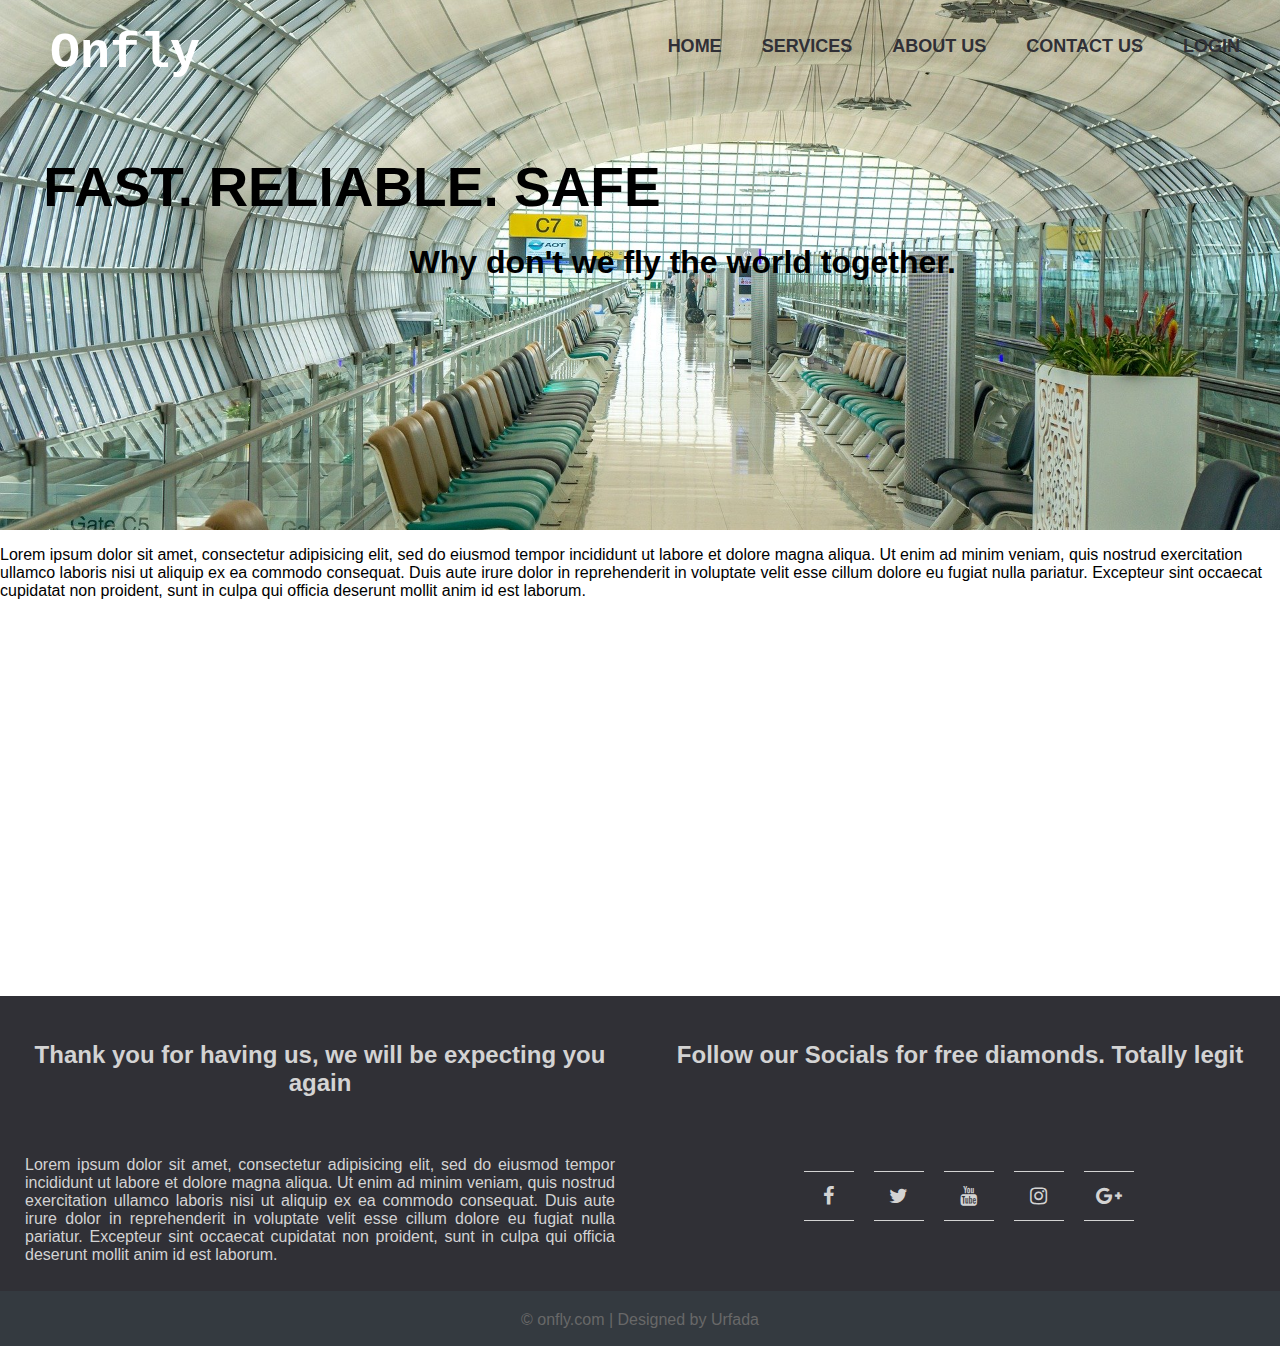
<file: Start/index.html>
<!DOCTYPE html>
<html>
<head>
	<link rel="stylesheet" type="text/css" href="style.css">
	<title>Onfly</title>
	<link rel="stylesheet" type="text/css" href="https://maxcdn.bootstrapcdn.com/font-awesome/4.6.3/css/font-awesome.min.css">
</head>
<body>
	<div class="container">
		<div class="header">
			<nav class="log">
				<h1>Onfly</h1>
				<ul id="menu">
					<li><a href="#">Home</a></li>
					<li><a href="services.html">Services</a></li>
					<li><a href="about.html">About Us</a></li>		
					<li><a href="contact.html">Contact Us</a></li>				
					<li><a href="login.html">Login</a></li>
				</ul>
			</nav>		
			<h3>Fast. Reliable. Safe</h3>
			<p class="motto"> Why don't we fly the world together. </p>
		</div>
			

		<div class="details">
				<p>Lorem ipsum dolor sit amet, consectetur adipisicing elit, sed do eiusmod
			tempor incididunt ut labore et dolore magna aliqua. Ut enim ad minim veniam,
			quis nostrud exercitation ullamco laboris nisi ut aliquip ex ea commodo
			consequat. Duis aute irure dolor in reprehenderit in voluptate velit esse
			cillum dolore eu fugiat nulla pariatur. Excepteur sint occaecat cupidatat non
			proident, sunt in culpa qui officia deserunt mollit anim id est laborum.</p>
		</div>


		<footer>
			<div class="footer">
			<div class="footerContent">
				<div class="footer-section">
					<h2 class="bot">Thank you for having us,  we will be expecting you again</h2>
					<p>Lorem ipsum dolor sit amet, consectetur adipisicing elit, sed do eiusmod
					tempor incididunt ut labore et dolore magna aliqua. Ut enim ad minim veniam,
					quis nostrud exercitation ullamco laboris nisi ut aliquip ex ea commodo
					consequat. Duis aute irure dolor in reprehenderit in voluptate velit esse
					cillum dolore eu fugiat nulla pariatur. Excepteur sint occaecat cupidatat non
					proident, sunt in culpa qui officia deserunt mollit anim id est laborum.</p>
				</div>
				<div class="footer-section">
					<h2 class="bot">Follow our Socials for free diamonds. Totally legit</h2>
					<ol>
						<li>
							<a href="#">
								<span></span>
								<span></span>
								<span></span>
								<span></span> 
								<i class="fa fa-facebook" aria-hidden="true"></i>
							</a>
						</li>
						<li>
							<a href="#">
								<span></span>
								<span></span>
								<span></span>
								<span></span> 
								<i class="fa fa-twitter" aria-hidden="true"></i>
							</a> 
						</li>
						<li>
							<a href="#">
								<span></span>
								<span></span>
								<span></span>
								<span></span>
								<i class="fa fa-youtube" aria-hidden="true"></i> 
							</a>
						</li>
						<li>
							<a href="#">
								<span></span>
								<span></span>
								<span></span>
								<span></span> 
								<i class="fa fa-instagram" aria-hidden="true"></i>
							</a>
						</li>
						<li>
							<a href="#">
								<span></span>
								<span></span>
								<span></span>
								<span></span> 
								<i class="fa fa-google-plus" aria-hidden="true"></i>
							</a>
						</li>
					</ol>
				</div>
			</div>
			<div class="footerBottom">
				&copy; onfly.com | Designed by Urfada
			</div>	
		</div>
		</footer>
	</div>	
</body>
</html>
</file>
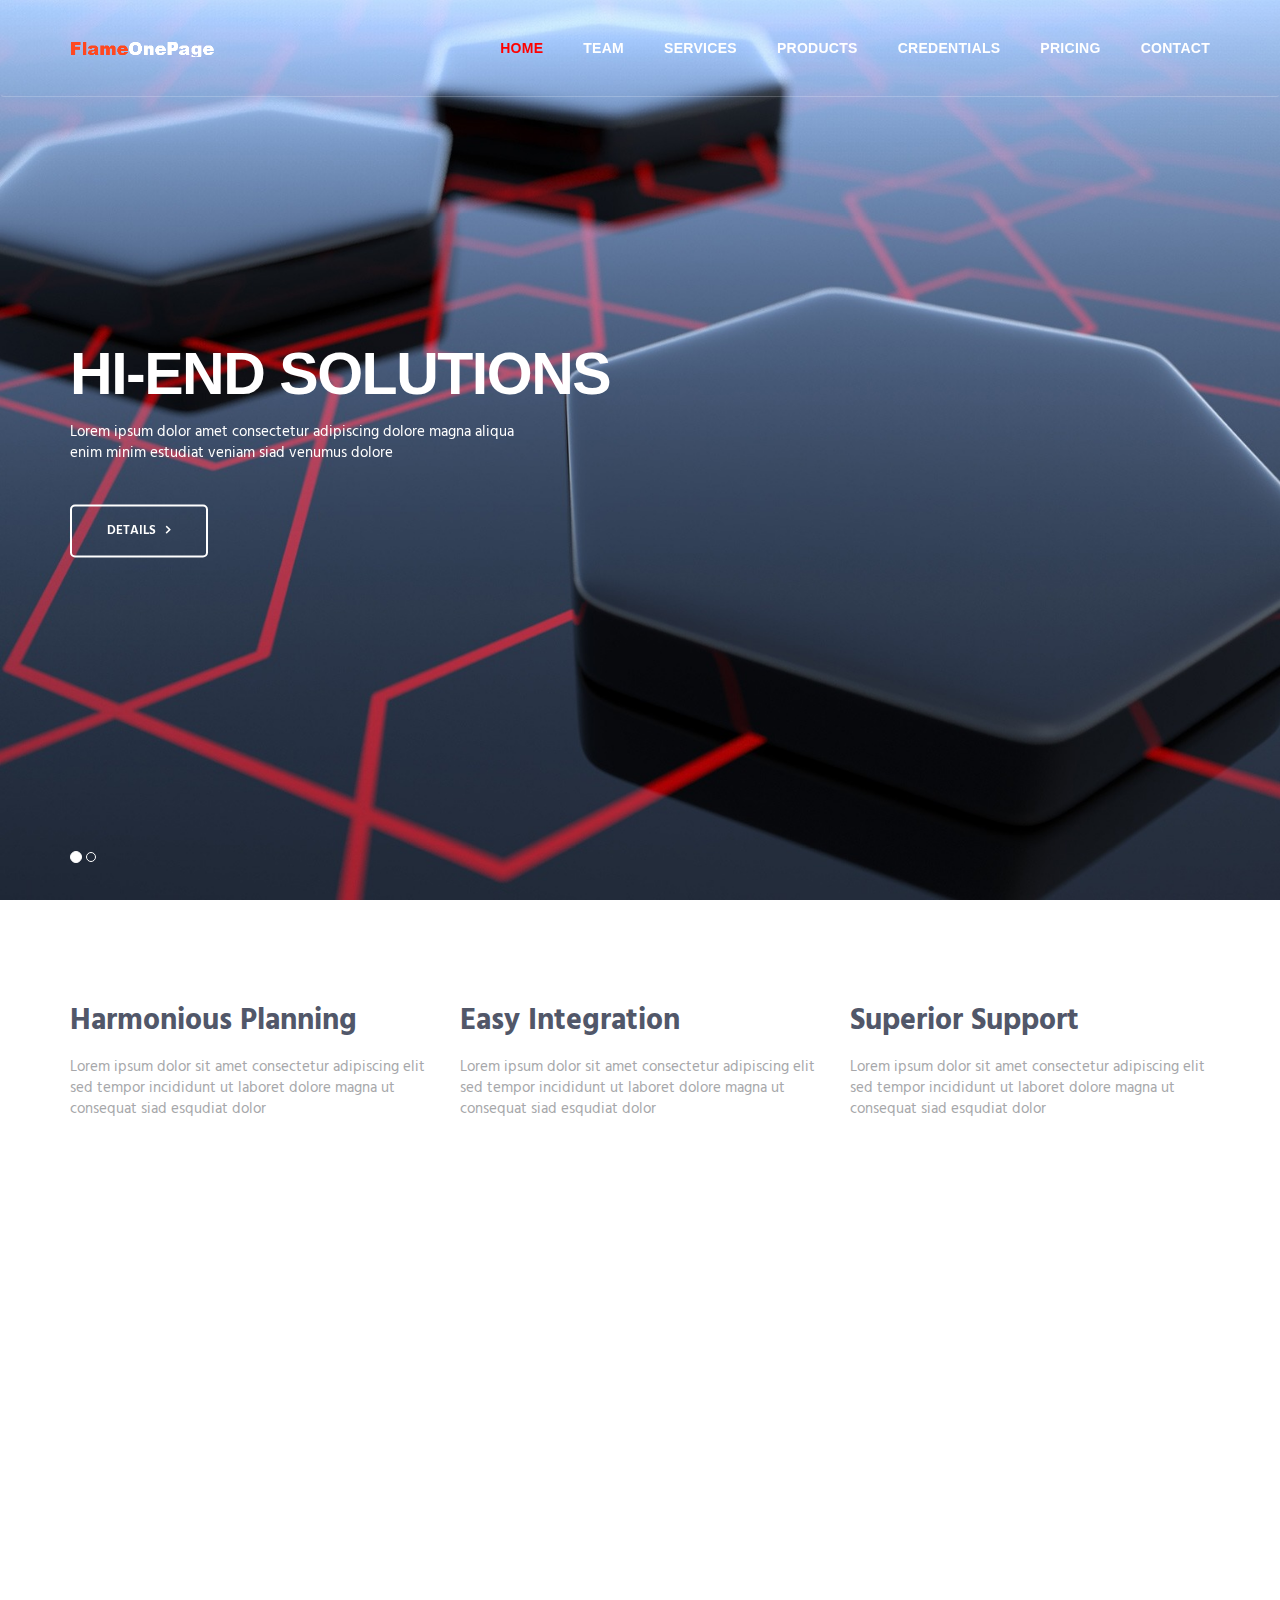
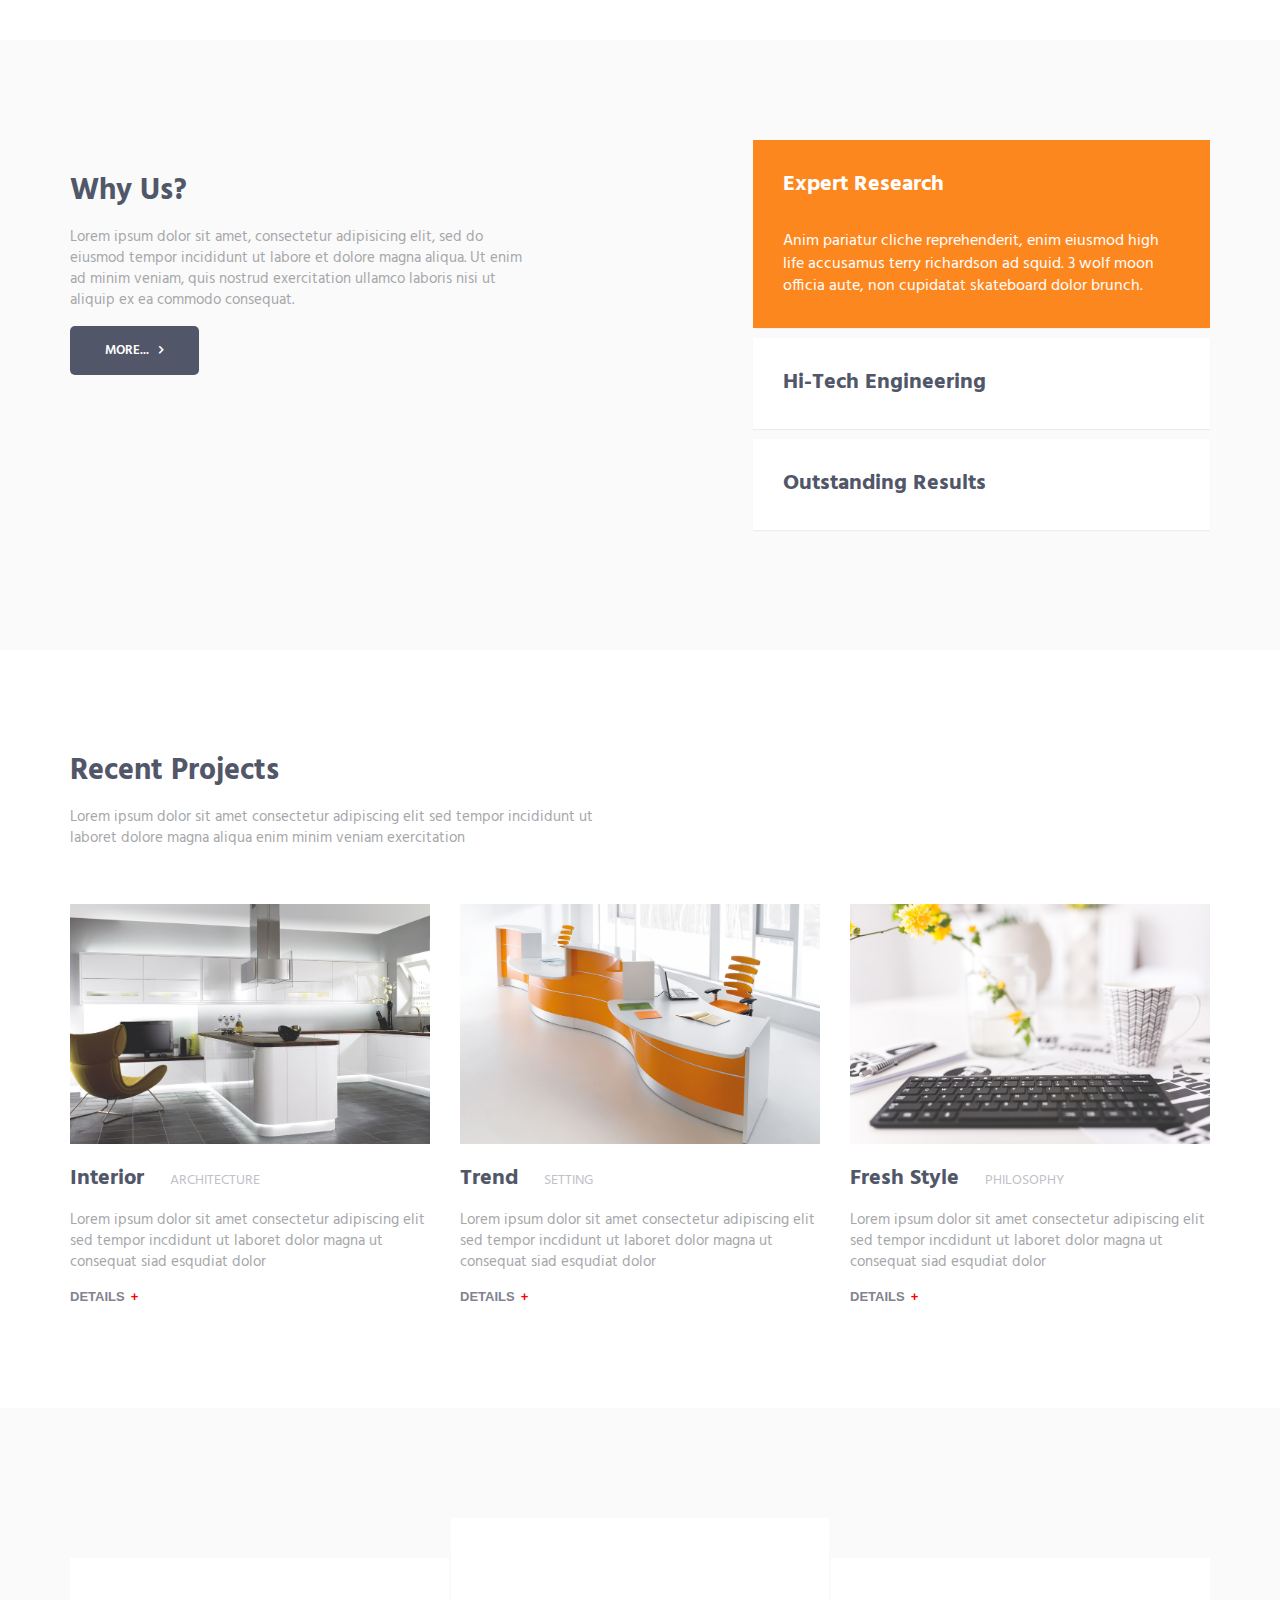
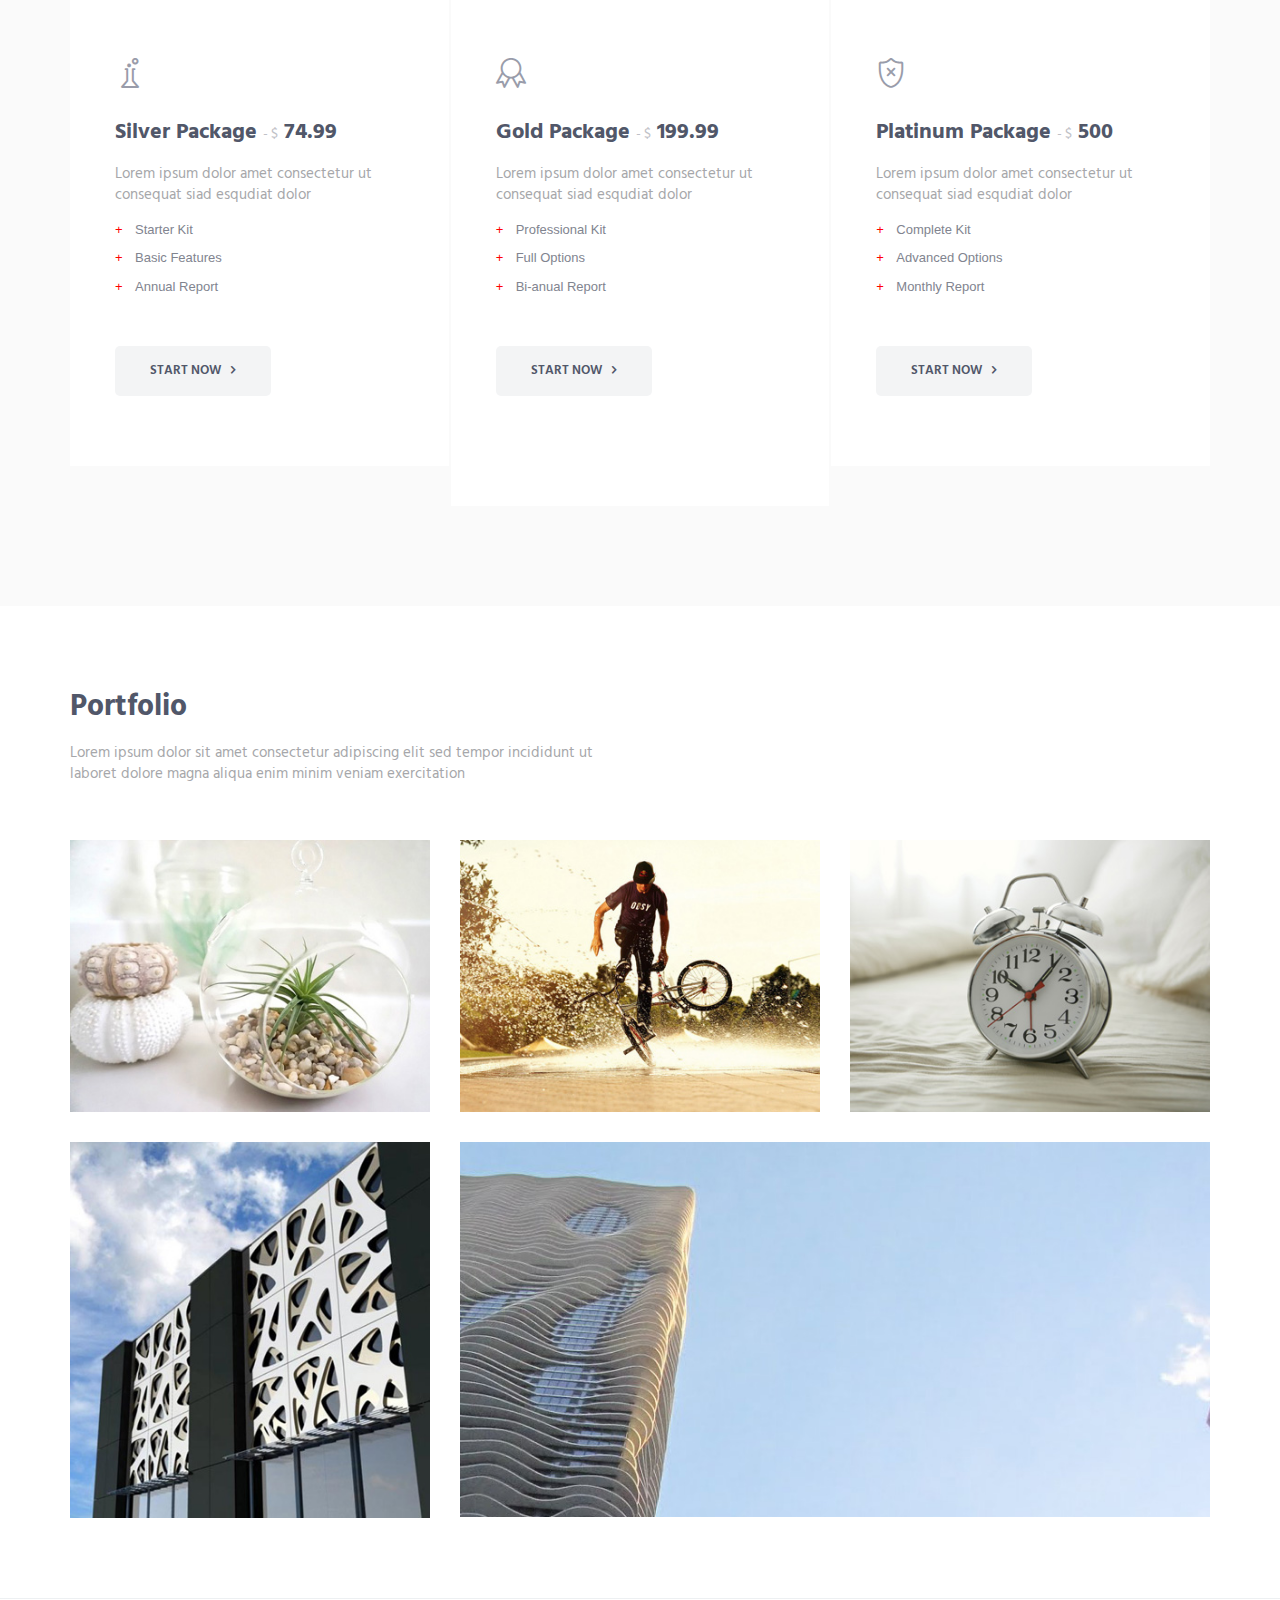
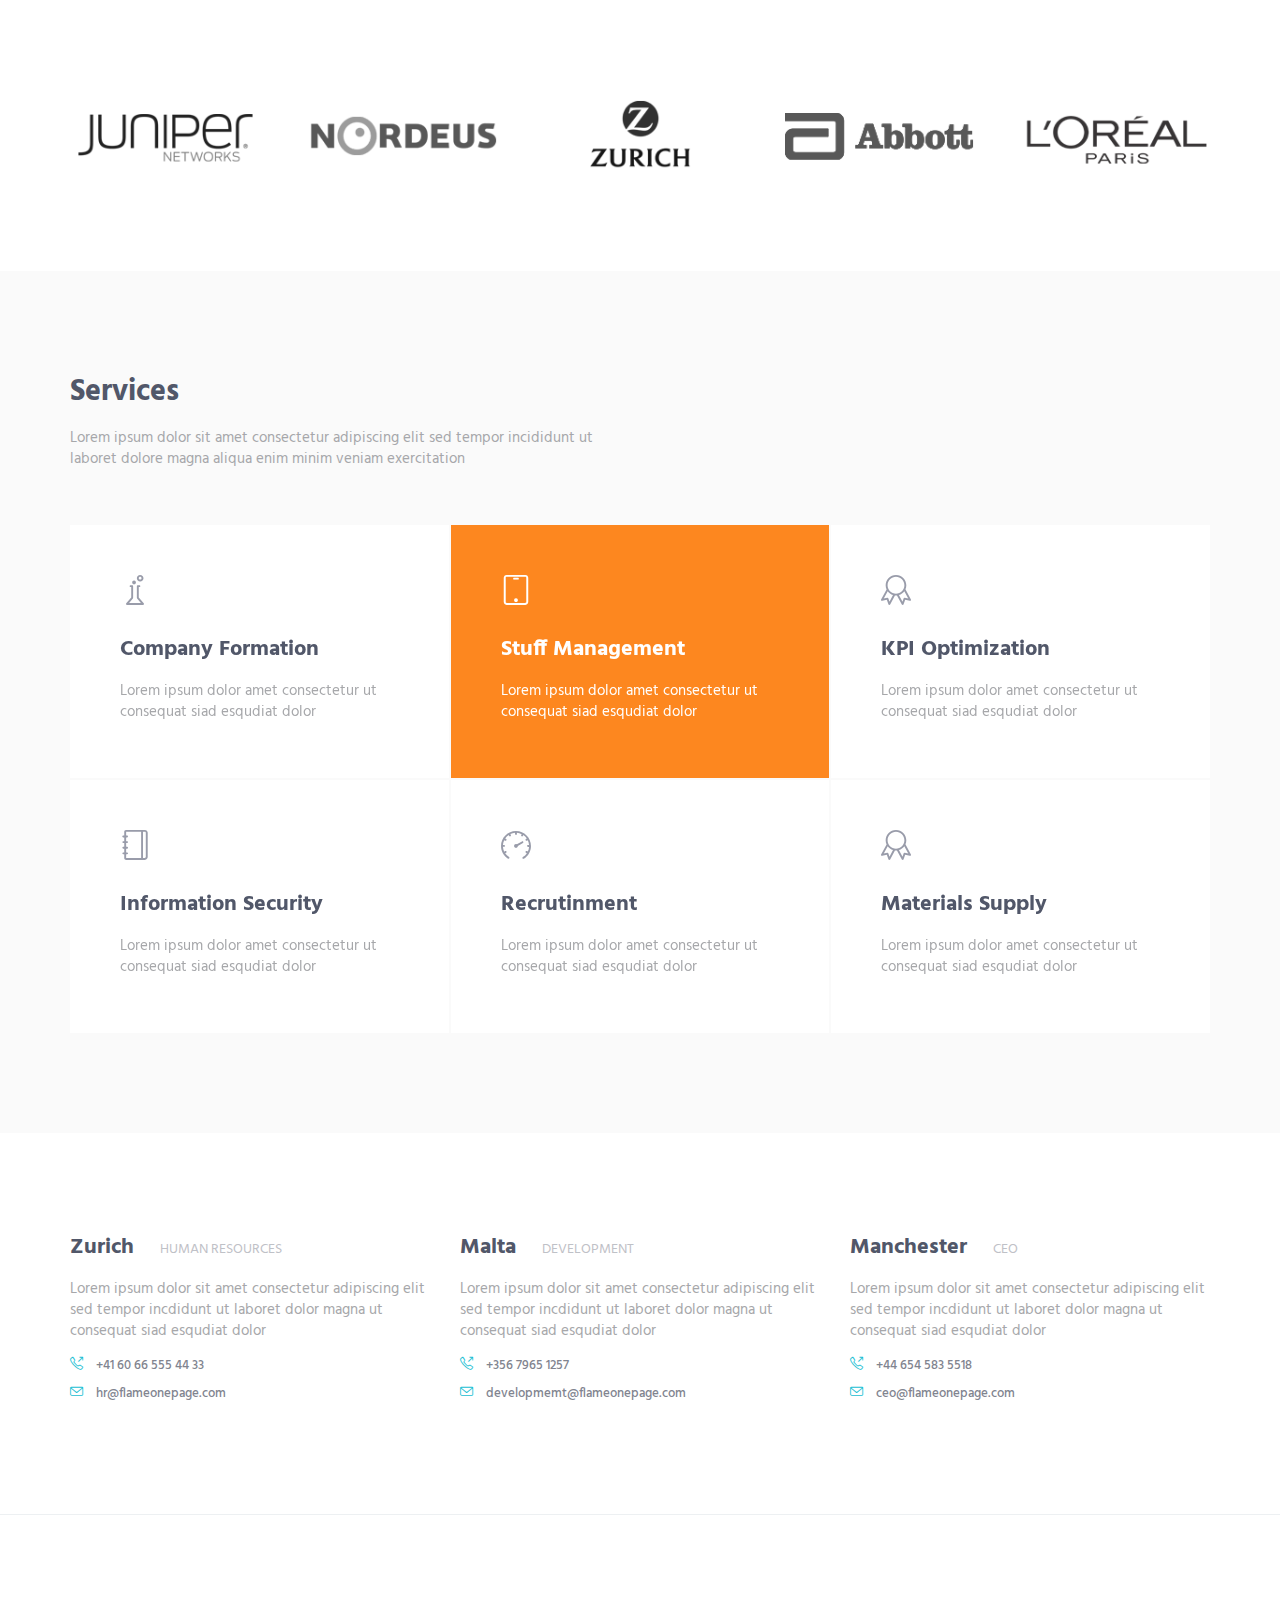
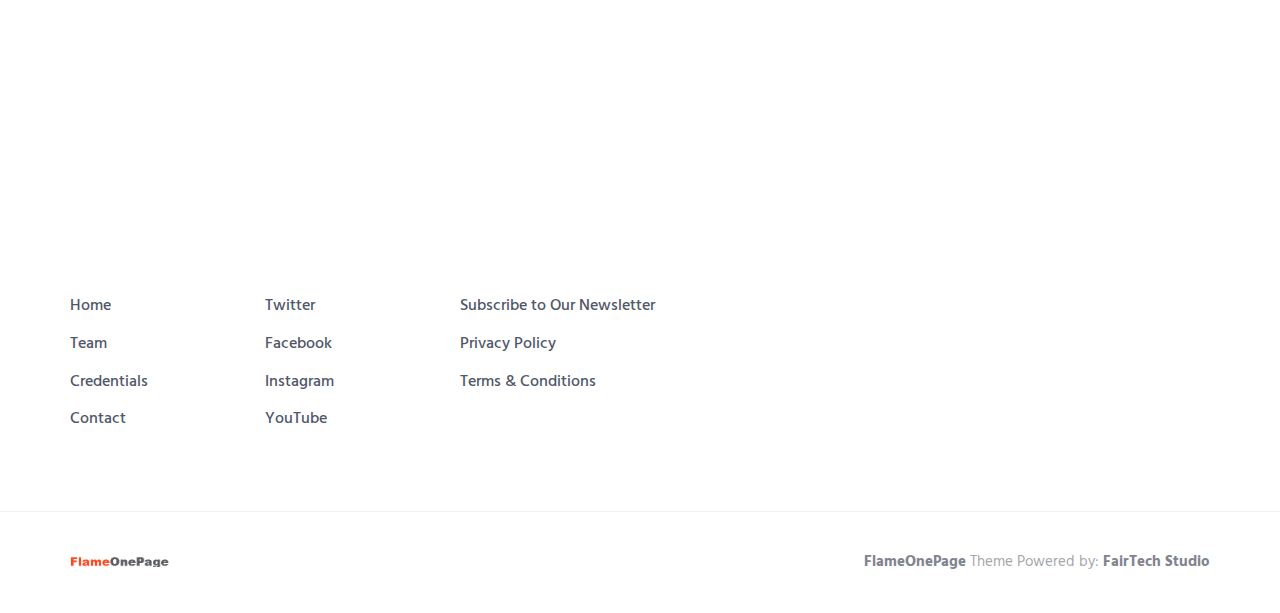
<file: original (2)/flameonepage/index.html>
<!DOCTYPE html>

<html lang="en" class="no-js">
   
    <head>
        <meta charset="utf-8"/>
        <title>FlameOnePage Free Template by FairTech</title>
        <meta http-equiv="X-UA-Compatible" content="IE=edge">
        <meta content="width=device-width, initial-scale=1" name="viewport"/>
        <meta content="FlameOnePage freebie theme for web startups by FairTech SEO." name="description"/>
        <meta content="FairTech" name="author"/>
        <link href="http://fonts.googleapis.com/css?family=Hind:300,400,500,600,700" rel="stylesheet" type="text/css">
		<link href="//netdna.bootstrapcdn.com/font-awesome/4.0.3/css/font-awesome.css" rel="stylesheet">
        <link href="vendor/simple-line-icons/simple-line-icons.min.css" rel="stylesheet" type="text/css"/>
        <link href="vendor/bootstrap/css/bootstrap.min.css" rel="stylesheet" type="text/css"/>
        <link href="css/animate.css" rel="stylesheet">
        <link href="vendor/swiper/css/swiper.min.css" rel="stylesheet" type="text/css"/>
        <link href="css/layout.min.css" rel="stylesheet" type="text/css"/>
        <link rel="shortcut icon" href="favicon.ico"/>
    </head>
   
  
    <body id="body" data-spy="scroll" data-target=".header">

          <header class="header navbar-fixed-top">
              <nav class="navbar" role="navigation">
                <div class="container">
                      <div class="menu-container js_nav-item">
                        <button type="button" class="navbar-toggle" data-toggle="collapse" data-target=".nav-collapse">
                            <span class="sr-only">Toggle navigation</span>
                            <span class="toggle-icon"></span>
                        </button>

                          <div class="logo">
                            <a class="logo-wrap" href="#body">
                                <img class="logo-img logo-img-main" src="img/logo.png" alt="FlameOnePage Logo">
                                <img class="logo-img logo-img-active" src="img/logo-dark.png" alt="FlameOnePage Dark Logo">
                            </a>
                        </div>
                    </div>

                    <div class="collapse navbar-collapse nav-collapse">
					
					<!--div class="language-switcher">
					  <ul class="nav-lang">
                        <li><a class="active" href="#">EN</a></li>
					    <li><a href="#">DE</a></li>
						<li><a href="#">FR</a></li>
					  </ul>
					</div---> 
					
                        <div class="menu-container">
                            <ul class="nav navbar-nav navbar-nav-right">
                                <li class="js_nav-item nav-item"><a class="nav-item-child nav-item-hover" href="#body">Home</a></li>
                                <li class="js_nav-item nav-item"><a class="nav-item-child nav-item-hover" href="#about">Team</a></li>
								<li class="js_nav-item nav-item"><a class="nav-item-child nav-item-hover" href="#services">Services</a></li>
                                <li class="js_nav-item nav-item"><a class="nav-item-child nav-item-hover" href="#products">Products</a></li>
								<li class="js_nav-item nav-item"><a class="nav-item-child nav-item-hover" href="#work">Credentials</a></li>
                                <li class="js_nav-item nav-item"><a class="nav-item-child nav-item-hover" href="#pricing">Pricing</a></li>
                                <li class="js_nav-item nav-item"><a class="nav-item-child nav-item-hover" href="#contact">Contact</a></li>
                            </ul>
                        </div>
                    </div>
                </div>
            </nav>
			</header>
       
        <div id="carousel-example-generic" class="carousel slide" data-ride="carousel">
            <div class="container">
                <ol class="carousel-indicators">
                    <li data-target="#carousel-example-generic" data-slide-to="0" class="active"></li>
                    <li data-target="#carousel-example-generic" data-slide-to="1"></li>
                </ol>
            </div>

            <div class="carousel-inner" role="listbox">
                <div class="item active">
                    <img class="img-responsive" src="img/1920x1080/01.jpg" alt="Slider Image">
                    <div class="container">
                        <div class="carousel-centered">
                            <div class="margin-b-40">
                                <h1 class="carousel-title">Hi-End Solutions</h1>
                                <p class="color-white">Lorem ipsum dolor amet consectetur adipiscing dolore magna aliqua <br/> enim minim estudiat veniam siad venumus dolore</p>
                            </div>
                            <a href="#" class="btn-theme btn-theme-sm btn-white-brd text-uppercase">Details</a>
                        </div>
                    </div>
                </div>
                <div class="item">
                    <img class="img-responsive" src="img/1920x1080/02.jpg" alt="Slider Image">
                    <div class="container">
                        <div class="carousel-centered">
                            <div class="margin-b-40">
                                <h2 class="carousel-title">Personal Approach</h2>
                                <p class="color-white">Lorem ipsum dolor amet consectetur adipiscing dolore magna aliqua <br/> enim minim estudiat veniam siad venumus dolore</p>
                            </div>
                            <a href="#" class="btn-theme btn-theme-sm btn-white-brd text-uppercase">Take a Tour</a>
                        </div>
                    </div>
                </div>
            </div>
        </div>
        <!--========== SLIDER ==========-->

        <!--========== PAGE LAYOUT ==========-->
        <!-- About -->
        <div id="about">
            <div class="content-lg container">
                <!-- Masonry Grid -->
                <div class="masonry-grid row">
                    <div class="masonry-grid-sizer col-xs-6 col-sm-6 col-md-1"></div>
                    <div class="masonry-grid-item col-xs-12 col-sm-6 col-md-4 sm-margin-b-30">
                        <div class="margin-b-60">
                            <h2>Harmonious Planning</h2>
                            <p>Lorem ipsum dolor sit amet consectetur adipiscing elit sed tempor incididunt ut laboret dolore magna ut consequat siad esqudiat dolor</p>
                        </div>
                        <img class="full-width img-responsive wow fadeInUp" src="img/500x500/01.jpg" alt="Portfolio Image" data-wow-duration=".3" data-wow-delay=".2s">
                    </div>
                    <div class="masonry-grid-item col-xs-12 col-sm-6 col-md-4">
                        <div class="margin-b-60">
                          <h2>Easy Integration</h2>
                          <p>Lorem ipsum dolor sit amet consectetur adipiscing elit sed tempor incididunt ut laboret dolore magna ut consequat siad esqudiat dolor</p>  
                        </div>
						 <img class="full-width img-responsive wow fadeInUp" src="img/500x500/02.jpg" alt="Portfolio Image" data-wow-duration=".3" data-wow-delay=".3s">
                    </div>
                    <div class="masonry-grid-item col-xs-12 col-sm-6 col-md-4">
                        <div class="margin-t-60 margin-b-60">
                            <h2>Superior Support</h2>
                            <p>Lorem ipsum dolor sit amet consectetur adipiscing elit sed tempor incididunt ut laboret dolore magna ut consequat siad esqudiat dolor</p>
                        </div>
                        <img class="full-width img-responsive wow fadeInUp" src="img/500x500/03.jpg" alt="Portfolio Image" data-wow-duration=".3" data-wow-delay=".4s">
                    </div>
				</div>
                <!-- End Masonry Grid -->
            </div>
            
            <div class="bg-color-sky-light">
                <div class="content-lg container">
                    <div class="row">
                        <div class="col-md-5 col-sm-5 md-margin-b-60">
                            <div class="margin-t-50 margin-b-30">
                                <h2>Why Us?</h2>
                                <p>Lorem ipsum dolor sit amet, consectetur adipisicing elit, sed do eiusmod tempor incididunt ut labore et dolore magna aliqua. Ut enim ad minim veniam, quis nostrud exercitation ullamco laboris nisi ut aliquip ex ea commodo consequat.</p>
                            </div>
                            <a href="#" class="btn-theme btn-theme-sm btn-white-bg text-uppercase">More...</a>
                        </div>
                        <div class="col-md-5 col-sm-7 col-md-offset-2">
                            <!-- Accordion -->
                            <div class="accordion">
                                <div class="panel-group" id="accordion" role="tablist" aria-multiselectable="true">
                                    <div class="panel panel-default">
                                        <div class="panel-heading" role="tab" id="headingOne">
                                            <h4 class="panel-title">
                                                <a class="panel-title-child" role="button" data-toggle="collapse" data-parent="#accordion" href="#collapseOne" aria-expanded="true" aria-controls="collapseOne">
                                                    Expert Research
                                                </a>
                                            </h4>
                                        </div>
                                        <div id="collapseOne" class="panel-collapse collapse in" role="tabpanel" aria-labelledby="headingOne">
                                            <div class="panel-body">
                                                Anim pariatur cliche reprehenderit, enim eiusmod high life accusamus terry richardson ad squid. 3 wolf moon officia aute, non cupidatat skateboard dolor brunch.
                                            </div>
                                        </div>
                                    </div>
                                    <div class="panel panel-default">
                                        <div class="panel-heading" role="tab" id="headingTwo">
                                            <h4 class="panel-title">
                                                <a class="collapsed panel-title-child" role="button" data-toggle="collapse" data-parent="#accordion" href="#collapseTwo" aria-expanded="false" aria-controls="collapseTwo">
                                                    Hi-Tech Engineering
                                                </a>
                                            </h4>
                                        </div>
                                        <div id="collapseTwo" class="panel-collapse collapse" role="tabpanel" aria-labelledby="headingTwo">
                                            <div class="panel-body">
                                                Anim pariatur cliche reprehenderit, enim eiusmod high life accusamus terry richardson ad squid. 3 wolf moon officia aute, non cupidatat skateboard dolor brunch.
                                            </div>
                                        </div>
                                    </div>
                                    <div class="panel panel-default">
                                        <div class="panel-heading" role="tab" id="headingThree">
                                            <h4 class="panel-title">
                                                <a class="collapsed panel-title-child" role="button" data-toggle="collapse" data-parent="#accordion" href="#collapseThree" aria-expanded="false" aria-controls="collapseThree">
                                                    Outstanding Results
                                                </a>
                                            </h4>
                                        </div>
                                        <div id="collapseThree" class="panel-collapse collapse" role="tabpanel" aria-labelledby="headingThree">
                                            <div class="panel-body">
                                                Anim pariatur cliche reprehenderit, enim eiusmod high life accusamus terry richardson ad squid. 3 wolf moon officia aute, non cupidatat skateboard dolor brunch.
                                            </div>
                                        </div>
                                    </div>
                                </div>
                            </div>
                            <!-- End Accodrion -->
                        </div>
                    </div>
                    <!--// end row -->
                </div>
            </div>
        </div>
        <!-- End About -->

        <!-- Latest Products -->
        <div id="products">
            <div class="content-lg container">
                <div class="row margin-b-40">
                    <div class="col-sm-6">
                        <h2>Recent Projects</h2>
                        <p>Lorem ipsum dolor sit amet consectetur adipiscing elit sed tempor incididunt ut laboret dolore magna aliqua enim minim veniam exercitation</p>
                    </div>
                </div>
                <!--// end row -->

                <div class="row">
                    <!-- Latest Products -->
                    <div class="col-sm-4 sm-margin-b-50">
                        <div class="margin-b-20">
                            <img class="img-responsive" src="img/970x647/01.jpg" alt="Latest Products Image">
                        </div>
                        <h4><a href="#">Interior</a> <span class="text-uppercase margin-l-20">Architecture</span></h4>
                        <p>Lorem ipsum dolor sit amet consectetur adipiscing elit sed tempor incdidunt ut laboret dolor magna ut consequat siad esqudiat dolor</p>
                        <a class="link" href="#">Details</a>
                    </div>
                    <!-- End Latest Products -->

                    <!-- Latest Products -->
                    <div class="col-sm-4 sm-margin-b-50">
                        <div class="margin-b-20">
                            <img class="img-responsive" src="img/970x647/02.jpg" alt="Latest Products Image">
                        </div>
                        <h4><a href="#">Trend</a> <span class="text-uppercase margin-l-20">Setting</span></h4>
                        <p>Lorem ipsum dolor sit amet consectetur adipiscing elit sed tempor incdidunt ut laboret dolor magna ut consequat siad esqudiat dolor</p>
                        <a class="link" href="#">Details</a>
                    </div>
                    <!-- End Latest Products -->

                    <!-- Latest Products -->
                    <div class="col-sm-4 sm-margin-b-50">
                        <div class="margin-b-20">
                            <img class="img-responsive" src="img/970x647/03.jpg" alt="Latest Products Image">
                        </div>
                        <h4><a href="#">Fresh Style</a> <span class="text-uppercase margin-l-20">Philosophy</span></h4>
                        <p>Lorem ipsum dolor sit amet consectetur adipiscing elit sed tempor incdidunt ut laboret dolor magna ut consequat siad esqudiat dolor</p>
                        <a class="link" href="#">Details</a>
                    </div>
                    <!-- End Latest Products -->
                </div>
                <!--// end row -->
            </div>
        </div>
        <!-- End Latest Products -->

        <!-- Pricing -->
        <div id="pricing">
            <div class="bg-color-sky-light">
                <div class="content-lg container">
                    <div class="row row-space-1">
                        <div class="col-sm-4 sm-margin-b-2">
                            <!-- Pricing -->
                            <div class="pricing">
                                <div class="margin-b-30">
                                    <i class="pricing-icon icon-chemistry"></i>
                                    <h3>Silver Package <span> - $</span> 74.99</h3>
                                    <p>Lorem ipsum dolor amet consectetur ut consequat siad esqudiat dolor</p>
                                </div>
                                <ul class="list-unstyled pricing-list margin-b-50">
                                    <li class="pricing-list-item">Starter Kit</li>
                                    <li class="pricing-list-item">Basic Features</li>
                                    <li class="pricing-list-item">Annual Report</li>
                                </ul>
                                <a href="pricing.html" class="btn-theme btn-theme-sm btn-default-bg text-uppercase">Start Now</a>
                            </div>
                            <!-- End Pricing -->
                        </div>
                        <div class="col-sm-4 sm-margin-b-2">
                            <!-- Pricing -->
                            <div class="pricing pricing-active">
                                <div class="margin-b-30">
                                    <i class="pricing-icon icon-badge"></i>
                                    <h3>Gold Package <span> - $</span> 199.99</h3>
                                    <p>Lorem ipsum dolor amet consectetur ut consequat siad esqudiat dolor</p>
                                </div>
                                <ul class="list-unstyled pricing-list margin-b-50">
                                    <li class="pricing-list-item">Professional Kit</li>
                                    <li class="pricing-list-item">Full Options</li>
                                    <li class="pricing-list-item">Bi-anual Report</li>
                                </ul>
                                <a href="pricing.html" class="btn-theme btn-theme-sm btn-default-bg text-uppercase">Start Now</a>
                            </div>
                            <!-- End Pricing -->
                        </div>
                        <div class="col-sm-4">
                            <!-- Pricing -->
                            <div class="pricing">
                                <div class="margin-b-30">
                                    <i class="pricing-icon icon-shield"></i>
                                    <h3>Platinum Package <span> - $</span> 500</h3>
                                    <p>Lorem ipsum dolor amet consectetur ut consequat siad esqudiat dolor</p>
                                </div>
                                <ul class="list-unstyled pricing-list margin-b-50">
                                    <li class="pricing-list-item">Complete Kit</li>
                                    <li class="pricing-list-item">Advanced Options</li>
                                    <li class="pricing-list-item">Monthly Report</li>
                                </ul>
                                <a href="pricing.html" class="btn-theme btn-theme-sm btn-default-bg text-uppercase">Start Now</a>
                            </div>
                            <!-- End Pricing -->
                        </div>
                    </div>
                    <!--// end row -->
                </div>
            </div>
        </div>
        <!-- End Pricing -->

        <!-- Work -->
        <div id="work">
            <div class="section-seperator">
                <div class="content-md container">
                    <div class="row margin-b-40">
                        <div class="col-sm-6">
                            <h2>Portfolio</h2>
                            <p>Lorem ipsum dolor sit amet consectetur adipiscing elit sed tempor incididunt ut laboret dolore magna aliqua enim minim veniam exercitation</p>
                        </div>
                    </div>
                    <!--// end row -->

                    <!-- Masonry Grid -->
                    <div class="masonry-grid row">


                        <div class="masonry-grid-item col-xs-12 col-sm-6 col-md-4 md-margin-b-30">
                            <!-- Work -->
                            <div class="work work-popup-trigger">
                                <div class="work-overlay">
                                    <img class="full-width img-responsive" src="img/397x300/01.jpg" alt="Portfolio Image">
                                </div>
                                <div class="work-popup-overlay">
                                    <div class="work-popup-content">
                                        <a href="javascript:void(0);" class="work-popup-close">Hide</a>
                                        <div class="margin-b-30">
                                            <h3 class="margin-b-5">Art Of Coding</h3>
                                            <span>Clean &amp; Minimalistic Design</span>
                                        </div>
                                        <div class="row">
                                            <div class="col-sm-8 work-popup-content-divider sm-margin-b-20">
                                                <div class="margin-t-10 sm-margin-t-0">
                                                    <p>Duis aute irure dolor in reprehenderit in voluptate velit esse cillum dolore eu fugiat nulla pariatur. Excepteur sint occaecat cupidatat non proident, sunt in culpa qui officia deserunt mollit anim id est laborum.</p>
                                                    <p>Lorem ipsum dolor sit amet, consectetur adipisicing elit, sed do eiusmod tempor incididunt ut labore et dolore magna aliqua. Ut enim ad minim veniam, quis nostrud.</p>
                                                    <ul class="list-inline work-popup-tag">
                                                        <li class="work-popup-tag-item"><a class="work-popup-tag-link" href="#">Strategy,</a></li>
                                                        <li class="work-popup-tag-item"><a class="work-popup-tag-link" href="#">Implementation,</a></li>
                                                        <li class="work-popup-tag-item"><a class="work-popup-tag-link" href="#">Credentials</a></li>
                                                    </ul>
                                                </div>
                                            </div>
                                            <div class="col-sm-4">
                                                <div class="margin-t-10 sm-margin-t-0">
                                                    <p class="margin-b-5"><strong>Project Manager:</strong> Boris Becker</p>
                                                    <p class="margin-b-5"><strong>Executive:</strong> Heike Macatsch</p>
                                                    <p class="margin-b-5"><strong>Architect:</strong> Oliver Pocher</p>
                                                    <p class="margin-b-5"><strong>Client:</strong> FairTech</p>
                                                </div>
                                            </div>
                                        </div>
                                    </div>
                                </div>
                            </div>
                            <!-- End Work -->
                        </div>
                        <div class="masonry-grid-item col-xs-12 col-sm-6 col-md-4 md-margin-b-30">
                            <!-- Work -->
                            <div class="work work-popup-trigger">
                                <div class="work-overlay">
                                    <img class="full-width img-responsive" src="img/397x300/02.jpg" alt="Portfolio Image">
                                </div>
                                <div class="work-popup-overlay">
                                    <div class="work-popup-content">
                                        <a href="javascript:void(0);" class="work-popup-close">Hide</a>
                                        <div class="margin-b-30">
                                            <h3 class="margin-b-5">Art Of Coding</h3>
                                            <span>Clean &amp; Minimalistic Design</span>
                                        </div>
                                        <div class="row">
                                            <div class="col-sm-8 work-popup-content-divider sm-margin-b-20">
                                                <div class="margin-t-10 sm-margin-t-0">
                                                    <p>Duis aute irure dolor in reprehenderit in voluptate velit esse cillum dolore eu fugiat nulla pariatur. Excepteur sint occaecat cupidatat non proident, sunt in culpa qui officia deserunt mollit anim id est laborum.</p>
                                                    <p>Lorem ipsum dolor sit amet, consectetur adipisicing elit, sed do eiusmod tempor incididunt ut labore et dolore magna aliqua. Ut enim ad minim veniam, quis nostrud.</p>
                                                    <ul class="list-inline work-popup-tag">
                                                        <li class="work-popup-tag-item"><a class="work-popup-tag-link" href="#">Strategy,</a></li>
                                                        <li class="work-popup-tag-item"><a class="work-popup-tag-link" href="#">Implementation,</a></li>
                                                        <li class="work-popup-tag-item"><a class="work-popup-tag-link" href="#">Credentials</a></li>
                                                    </ul>
                                                </div>
                                            </div>
                                            <div class="col-sm-4">
                                                <div class="margin-t-10 sm-margin-t-0">
                                                    <p class="margin-b-5"><strong>Project Manager:</strong> Boris Becker</p>
                                                    <p class="margin-b-5"><strong>Executive:</strong> Heike Macatsch</p>
                                                    <p class="margin-b-5"><strong>Architect:</strong> Oliver Pocher</p>
                                                    <p class="margin-b-5"><strong>Client:</strong> Keenthemes</p>
                                                </div>
                                            </div>
                                        </div>
                                    </div>
                                </div>
                            </div>
                            <!-- End Work -->
                        </div>
                        <div class="masonry-grid-item col-xs-12 col-sm-6 col-md-4">
                            <!-- Work -->
                            <div class="work work-popup-trigger">
                                <div class="work-overlay">
                                    <img class="full-width img-responsive" src="img/397x300/03.jpg" alt="Portfolio Image">
                                </div>
                                <div class="work-popup-overlay">
                                    <div class="work-popup-content">
                                        <a href="javascript:void(0);" class="work-popup-close">Hide</a>
                                        <div class="margin-b-30">
                                            <h3 class="margin-b-5">Art Of Coding</h3>
                                            <span>Clean &amp; Minimalistic Design</span>
                                        </div>
                                        <div class="row">
                                            <div class="col-sm-8 work-popup-content-divider sm-margin-b-20">
                                                <div class="margin-t-10 sm-margin-t-0">
                                                    <p>Duis aute irure dolor in reprehenderit in voluptate velit esse cillum dolore eu fugiat nulla pariatur. Excepteur sint occaecat cupidatat non proident, sunt in culpa qui officia deserunt mollit anim id est laborum.</p>
                                                    <p>Lorem ipsum dolor sit amet, consectetur adipisicing elit, sed do eiusmod tempor incididunt ut labore et dolore magna aliqua. Ut enim ad minim veniam, quis nostrud.</p>
                                                    <ul class="list-inline work-popup-tag">
                                                        <li class="work-popup-tag-item"><a class="work-popup-tag-link" href="#">Strategy,</a></li>
                                                        <li class="work-popup-tag-item"><a class="work-popup-tag-link" href="#">Implementation,</a></li>
                                                        <li class="work-popup-tag-item"><a class="work-popup-tag-link" href="#">Credentials</a></li>
                                                    </ul>
                                                </div>
                                            </div>
                                            <div class="col-sm-4">
                                                <div class="margin-t-10 sm-margin-t-0">
                                                    <p class="margin-b-5"><strong>Project Manager:</strong> Boris Becker</p>
                                                    <p class="margin-b-5"><strong>Executive:</strong> Heike Macatsch</p>
                                                    <p class="margin-b-5"><strong>Architect:</strong> Oliver Pocher</p>
                                                    <p class="margin-b-5"><strong>Client:</strong> Keenthemes</p>
                                                </div>
                                            </div>
                                        </div>
                                    </div>
                                </div>
                            </div>
                            <!-- End Work -->
                        </div>
						<div class="masonry-grid-sizer col-xs-6 col-sm-6 col-md-1"></div>
						<div class="masonry-grid-item col-xs-12 col-sm-6 col-md-4 margin-b-30">
                            <!-- Work -->
                            <div class="work work-popup-trigger">
                                <div class="work-overlay">
                                    <img class="full-width img-responsive" src="img/397x415/01.jpg" alt="Portfolio Image">
                                </div>
                                <div class="work-popup-overlay">
                                    <div class="work-popup-content">
                                        <a href="javascript:void(0);" class="work-popup-close">Hide</a>
                                        <div class="margin-b-30">
                                            <h3 class="margin-b-5">Art Of Coding</h3>
                                            <span>Clean &amp; Minimalistic Design</span>
                                        </div>
                                        <div class="row">
                                            <div class="col-sm-8 work-popup-content-divider sm-margin-b-20">
                                                <div class="margin-t-10 sm-margin-t-0">
                                                    <p>Duis aute irure dolor in reprehenderit in voluptate velit esse cillum dolore eu fugiat nulla pariatur. Excepteur sint occaecat cupidatat non proident, sunt in culpa qui officia deserunt mollit anim id est laborum.</p>
                                                    <p>Lorem ipsum dolor sit amet, consectetur adipisicing elit, sed do eiusmod tempor incididunt ut labore et dolore magna aliqua. Ut enim ad minim veniam, quis nostrud.</p>
                                                    <ul class="list-inline work-popup-tag">
                                                        <li class="work-popup-tag-item"><a class="work-popup-tag-link" href="#">Strategy,</a></li>
                                                        <li class="work-popup-tag-item"><a class="work-popup-tag-link" href="#">Implementation,</a></li>
                                                        <li class="work-popup-tag-item"><a class="work-popup-tag-link" href="#">Credentials</a></li>
                                                    </ul>
                                                </div>
                                            </div>
                                            <div class="col-sm-4">
                                                <div class="margin-t-10 sm-margin-t-0">
                                                    <p class="margin-b-5"><strong>Project Manager:</strong> Boris Becker</p>
                                                    <p class="margin-b-5"><strong>Executive:</strong> Heike Macatsch</p>
                                                    <p class="margin-b-5"><strong>Architect:</strong> Oliver Pocher</p>
                                                    <p class="margin-b-5"><strong>Client:</strong> FairTech</p>
                                                </div>
                                            </div>
                                        </div>
                                    </div>
                                </div>
                            </div>
                            <!-- End Work -->
                        </div>
                        <div class="masonry-grid-item col-xs-12 col-sm-6 col-md-8 margin-b-30">
                            <!-- Work -->
                            <div class="work work-popup-trigger">
                                <div class="work-overlay">
                                    <img class="full-width img-responsive" src="img/800x400/01.jpg" alt="Portfolio Image">
                                </div>
                                <div class="work-popup-overlay">
                                    <div class="work-popup-content">
                                        <a href="javascript:void(0);" class="work-popup-close">Hide</a>
                                        <div class="margin-b-30">
                                            <h3 class="margin-b-5">Art Of Coding</h3>
                                            <span>Clean &amp; Minimalistic Design</span>
                                        </div>
                                        <div class="row">
                                            <div class="col-sm-8 work-popup-content-divider sm-margin-b-20">
                                                <div class="margin-t-10 sm-margin-t-0">
                                                    <p>Duis aute irure dolor in reprehenderit in voluptate velit esse cillum dolore eu fugiat nulla pariatur. Excepteur sint occaecat cupidatat non proident, sunt in culpa qui officia deserunt mollit anim id est laborum.</p>
                                                    <p>Lorem ipsum dolor sit amet, consectetur adipisicing elit, sed do eiusmod tempor incididunt ut labore et dolore magna aliqua. Ut enim ad minim veniam, quis nostrud.</p>
                                                    <ul class="list-inline work-popup-tag">
                                                        <li class="work-popup-tag-item"><a class="work-popup-tag-link" href="#">Strategy,</a></li>
                                                        <li class="work-popup-tag-item"><a class="work-popup-tag-link" href="#">Implementation,</a></li>
                                                        <li class="work-popup-tag-item"><a class="work-popup-tag-link" href="#">Credentials</a></li>
                                                    </ul>
                                                </div>
                                            </div>
                                            <div class="col-sm-4">
                                                <div class="margin-t-10 sm-margin-t-0">
                                                    <p class="margin-b-5"><strong>Project Manager:</strong> Boris Becker</p>
                                                    <p class="margin-b-5"><strong>Executive:</strong> Heike Macatsch</p>
                                                    <p class="margin-b-5"><strong>Architect:</strong> Oliver Pocher</p>
                                                    <p class="margin-b-5"><strong>Client:</strong> FairTech</p>
                                                </div>
                                            </div>
                                        </div>
                                    </div>
                                </div>
                            </div>
                            <!-- End Work -->
                        </div>
                    </div>
                    <!-- End Masonry Grid -->
                </div>
            </div>
            
            <!-- Clients -->
            <div class="content-lg container">
                <!-- Swiper Clients -->
                <div class="swiper-slider swiper-clients">
                    <!-- Swiper Wrapper -->
                    <div class="swiper-wrapper">
                        <div class="swiper-slide">
                            <img class="swiper-clients-img" src="img/clients/01.png" alt="Clients Logo">
                        </div>
                        <div class="swiper-slide">
                            <img class="swiper-clients-img" src="img/clients/02.png" alt="Clients Logo">
                        </div>
                        <div class="swiper-slide">
                            <img class="swiper-clients-img" src="img/clients/03.png" alt="Clients Logo">
                        </div>
                        <div class="swiper-slide">
                            <img class="swiper-clients-img" src="img/clients/04.png" alt="Clients Logo">
                        </div>
                        <div class="swiper-slide">
                            <img class="swiper-clients-img" src="img/clients/05.png" alt="Clients Logo">
                        </div>
                        <div class="swiper-slide">
                            <img class="swiper-clients-img" src="img/clients/06.png" alt="Clients Logo">
                        </div>
                    </div>
                    <!-- End Swiper Wrapper -->
                </div>
                <!-- End Swiper Clients -->
            </div>
            <!-- End Clients -->
        </div>
        <!-- End Work -->

        <!-- Services -->
        <div id="services">
            <div class="bg-color-sky-light" data-auto-height="true">
                <div class="content-lg container">
                    <div class="row margin-b-40">
                        <div class="col-sm-6">
                            <h2>Services</h2>
                            <p>Lorem ipsum dolor sit amet consectetur adipiscing elit sed tempor incididunt ut laboret dolore magna aliqua enim minim veniam exercitation</p>
                        </div>
                    </div>
                    <!--// end row -->

                    <div class="row row-space-1 margin-b-2">
                        <div class="col-sm-4 sm-margin-b-2">
                            <div class="service" data-height="height">
                                <div class="service-element">
                                    <i class="service-icon icon-chemistry"></i>
                                </div>
                                <div class="service-info">
                                    <h3>Company Formation</h3>
                                    <p class="margin-b-5">Lorem ipsum dolor amet consectetur ut consequat siad esqudiat dolor</p>
                                </div>
                                <a href="#" class="content-wrapper-link"></a>    
                            </div>
                        </div>
                        <div class="col-sm-4 sm-margin-b-2">
                            <div class="service bg-color-base" data-height="height">
                                <div class="service-element">
                                    <i class="service-icon color-white icon-screen-tablet"></i>
                                </div>
                                <div class="service-info">
                                    <h3 class="color-white">Stuff Management</h3>
                                    <p class="color-white margin-b-5">Lorem ipsum dolor amet consectetur ut consequat siad esqudiat dolor</p>
                                </div>
                                <a href="#" class="content-wrapper-link"></a>    
                            </div>
                        </div>
                        <div class="col-sm-4">
                            <div class="service" data-height="height">
                                <div class="service-element">
                                    <i class="service-icon icon-badge"></i>
                                </div>
                                <div class="service-info">
                                    <h3>KPI Optimization</h3>
                                    <p class="margin-b-5">Lorem ipsum dolor amet consectetur ut consequat siad esqudiat dolor</p>
                                </div>
                                <a href="#" class="content-wrapper-link"></a>    
                            </div>
                        </div>
                    </div>
                    <!--// end row -->

                    <div class="row row-space-1">
                        <div class="col-sm-4 sm-margin-b-2">
                            <div class="service" data-height="height">
                                <div class="service-element">
                                    <i class="service-icon icon-notebook"></i>
                                </div>
                                <div class="service-info">
                                    <h3>Information Security</h3>
                                    <p class="margin-b-5">Lorem ipsum dolor amet consectetur ut consequat siad esqudiat dolor</p>
                                </div>
                                <a href="#" class="content-wrapper-link"></a>    
                            </div>
                        </div>
                        <div class="col-sm-4 sm-margin-b-2">
                            <div class="service" data-height="height">
                                <div class="service-element">
                                    <i class="service-icon icon-speedometer"></i>
                                </div>
                                <div class="service-info">
                                    <h3>Recrutinment</h3>
                                    <p class="margin-b-5">Lorem ipsum dolor amet consectetur ut consequat siad esqudiat dolor</p>
                                </div>
                                <a href="#" class="content-wrapper-link"></a>    
                            </div>
                        </div>
                        <div class="col-sm-4">
                            <div class="service" data-height="height">
                                <div class="service-element">
                                    <i class="service-icon icon-badge"></i>
                                </div>
                                <div class="service-info">
                                    <h3>Materials Supply</h3>
                                    <p class="margin-b-5">Lorem ipsum dolor amet consectetur ut consequat siad esqudiat dolor</p>
                                </div>
                                <a href="#" class="content-wrapper-link"></a>    
                            </div>
                        </div>
                    </div>
                    <!--// end row -->
                </div>
            </div>
        </div>
        <!-- End Service -->
            
        <!-- Contact -->
        <div id="contact">
            <!-- Contact List -->
            <div class="section-seperator">
                <div class="content-lg container">
                    <div class="row">
                        <!-- Contact List -->
                        <div class="col-sm-4 sm-margin-b-50">
                            <h3><a href="http://ft-seo.ch/">Zurich</a> <span class="text-uppercase margin-l-20">Human Resources</span></h3>
                            <p>Lorem ipsum dolor sit amet consectetur adipiscing elit sed tempor incdidunt ut laboret dolor magna ut consequat siad esqudiat dolor</p>
                            <ul class="list-unstyled contact-list">
                                <li><i class="margin-r-10 color-base icon-call-out"></i> +41 60 66 555 44 33</li>
                                <li><i class="margin-r-10 color-base icon-envelope"></i> hr@flameonepage.com</li>
                            </ul>
                        </div>
                        <!-- End Contact List -->

                        <!-- Contact List -->
                        <div class="col-sm-4 sm-margin-b-50">
                            <h3><a href="http://ft-seo.ch/">Malta</a> <span class="text-uppercase margin-l-20">Development</span></h3>
                            <p>Lorem ipsum dolor sit amet consectetur adipiscing elit sed tempor incdidunt ut laboret dolor magna ut consequat siad esqudiat dolor</p>
                            <ul class="list-unstyled contact-list">
                                <li><i class="margin-r-10 color-base icon-call-out"></i> +356 7965 1257</li>
                                <li><i class="margin-r-10 color-base icon-envelope"></i> developmemt@flameonepage.com</li>
                            </ul>
                        </div>
                        <!-- End Contact List -->

                        <!-- Contact List -->
                        <div class="col-sm-4 sm-margin-b-50">
                            <h3><a href="http://ft-seo.ch/">Manchester</a> <span class="text-uppercase margin-l-20">CEO</span></h3>
                            <p>Lorem ipsum dolor sit amet consectetur adipiscing elit sed tempor incdidunt ut laboret dolor magna ut consequat siad esqudiat dolor</p>
                            <ul class="list-unstyled contact-list">
                                <li><i class="margin-r-10 color-base icon-call-out"></i> +44 654 583 5518</li>
                                <li><i class="margin-r-10 color-base icon-envelope"></i> ceo@flameonepage.com</li>
                            </ul>
                        </div>
                        <!-- End Contact List -->
                    </div>
                    <!--// end row -->
                </div>
            </div>
            <!-- End Contact List -->
            
            <!-- Google Map -->
            <div class="map height-300">
			<iframe src="https://www.google.com/maps/embed?pb=!1m18!1m12!1m3!1d2724.0694570748947!2d7.455080415208266!3d46.94067397914616!2m3!1f0!2f0!3f0!3m2!1i1024!2i768!4f13.1!3m3!1m2!1s0x478e39d0cf20e8d1%3A0x9daac4cd3043d067!2sThunstrasse+50%2C+3005+Bern%2C+Switzerland!5e0!3m2!1sen!2sin!4v1496749852928" width="100%" height="100%" frameborder="0" style="border:0" allowfullscreen></iframe>
			</div>
        </div>
        <!-- End Contact -->
        <!--========== END PAGE LAYOUT ==========-->

        <!--========== FOOTER ==========-->
        <footer class="footer">
            <!-- Links -->
            <div class="section-seperator">
                <div class="content-md container">
                    <div class="row">
                        <div class="col-sm-2 sm-margin-b-30">
                            <!-- List -->
                            <ul class="list-unstyled footer-list">
                                <li class="footer-list-item"><a href="#body">Home</a></li>
                                <li class="footer-list-item"><a href="#about">Team</a></li>
                                <li class="footer-list-item"><a href="#work">Credentials</a></li>
                                <li class="footer-list-item"><a href="#contact">Contact</a></li>
                            </ul>
                            <!-- End List -->
                        </div>
                        <div class="col-sm-2 sm-margin-b-30">
                            <!-- List -->
                            <ul class="list-unstyled footer-list">
                                <li class="footer-list-item"><a href="#">Twitter</a></li>
                                <li class="footer-list-item"><a href="#">Facebook</a></li>
                                <li class="footer-list-item"><a href="#">Instagram</a></li>
                                <li class="footer-list-item"><a href="#">YouTube</a></li>
                            </ul>
                            <!-- End List -->
                        </div>
                        <div class="col-sm-3">
                            <!-- List -->
                            <ul class="list-unstyled footer-list">
                                <li class="footer-list-item"><a href="#">Subscribe to Our Newsletter</a></li>
                                <li class="footer-list-item"><a href="#">Privacy Policy</a></li>
                                <li class="footer-list-item"><a href="#">Terms &amp; Conditions</a></li>
                            </ul>
                            <!-- End List -->
                        </div>
                    </div>
                    <!--// end row -->
                </div>
            </div>
            <!-- End Links -->

            <!-- Copyright -->
            <div class="content container">
                <div class="row">
                    <div class="col-xs-6">
                        <img class="footer-logo" src="img/logo-dark.png" alt="flameonepage Logo">
                    </div>
                    <div class="col-xs-6 text-right">
                        <p class="margin-b-0"><a class="fweight-700" href="#">FlameOnePage</a> Theme Powered by: <a class="fweight-700" href="http://ft-seo.ch/">FairTech Studio</a></p>
                    </div>
                </div>
                <!--// end row -->
            </div>
            <!-- End Copyright -->
        </footer>
        <!--========== END FOOTER ==========-->

        <!-- Back To Top -->
        <a href="javascript:void(0);" class="js-back-to-top back-to-top">Top</a>

        <!-- JAVASCRIPTS(Load javascripts at bottom, this will reduce page load time) -->
        <!-- CORE PLUGINS -->
        <script src="vendor/jquery.min.js" type="text/javascript"></script>
        <script src="vendor/jquery-migrate.min.js" type="text/javascript"></script>
        <script src="vendor/bootstrap/js/bootstrap.min.js" type="text/javascript"></script>

        <!-- PAGE LEVEL PLUGINS -->
        <script src="vendor/jquery.easing.js" type="text/javascript"></script>
        <script src="vendor/jquery.back-to-top.js" type="text/javascript"></script>
        <script src="vendor/jquery.smooth-scroll.js" type="text/javascript"></script>
        <script src="vendor/jquery.wow.min.js" type="text/javascript"></script>
        <script src="vendor/swiper/js/swiper.jquery.min.js" type="text/javascript"></script>
        <script src="vendor/masonry/jquery.masonry.pkgd.min.js" type="text/javascript"></script>
        <script src="vendor/masonry/imagesloaded.pkgd.min.js" type="text/javascript"></script>

        <!-- PAGE LEVEL SCRIPTS -->
        <script src="js/layout.min.js" type="text/javascript"></script>
        <script src="js/components/wow.min.js" type="text/javascript"></script>
        <script src="js/components/swiper.min.js" type="text/javascript"></script>
        <script src="js/components/masonry.min.js" type="text/javascript"></script>

    </body>
    <!-- END BODY -->
</html>
</file>
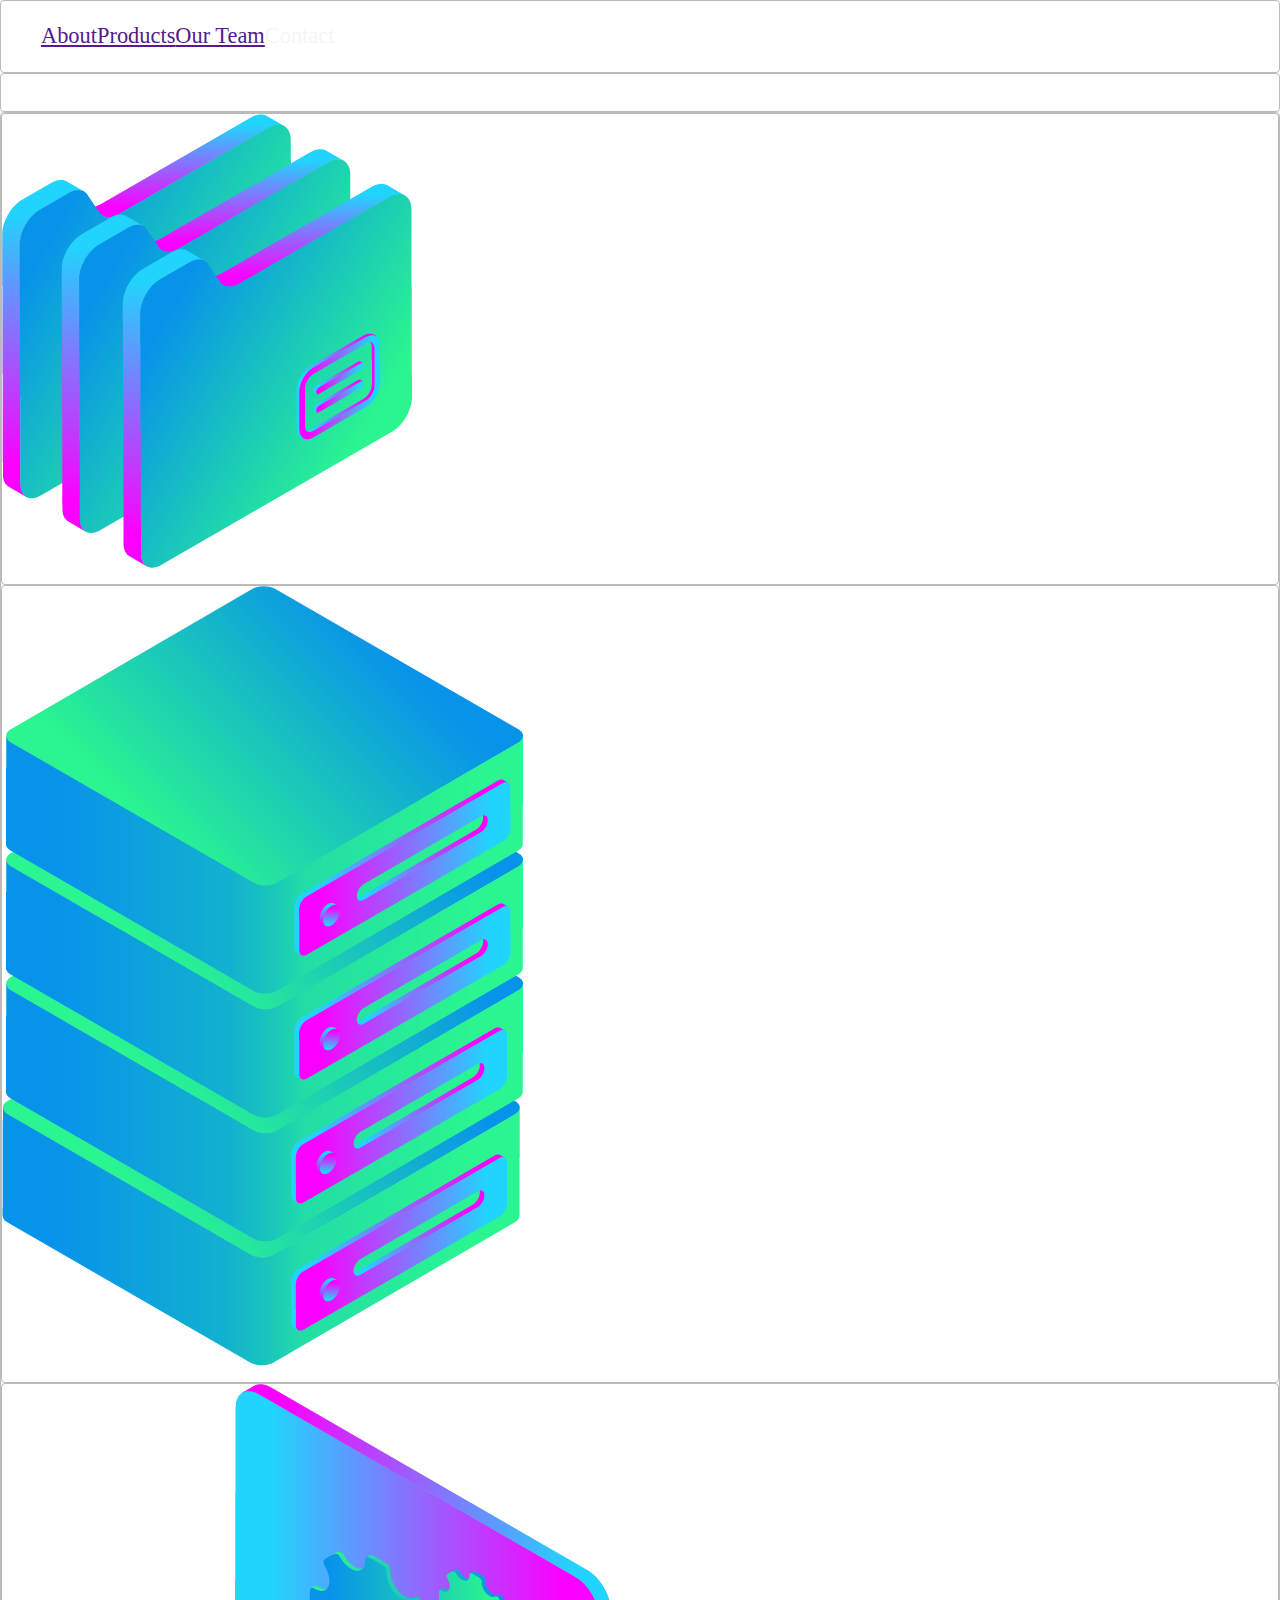
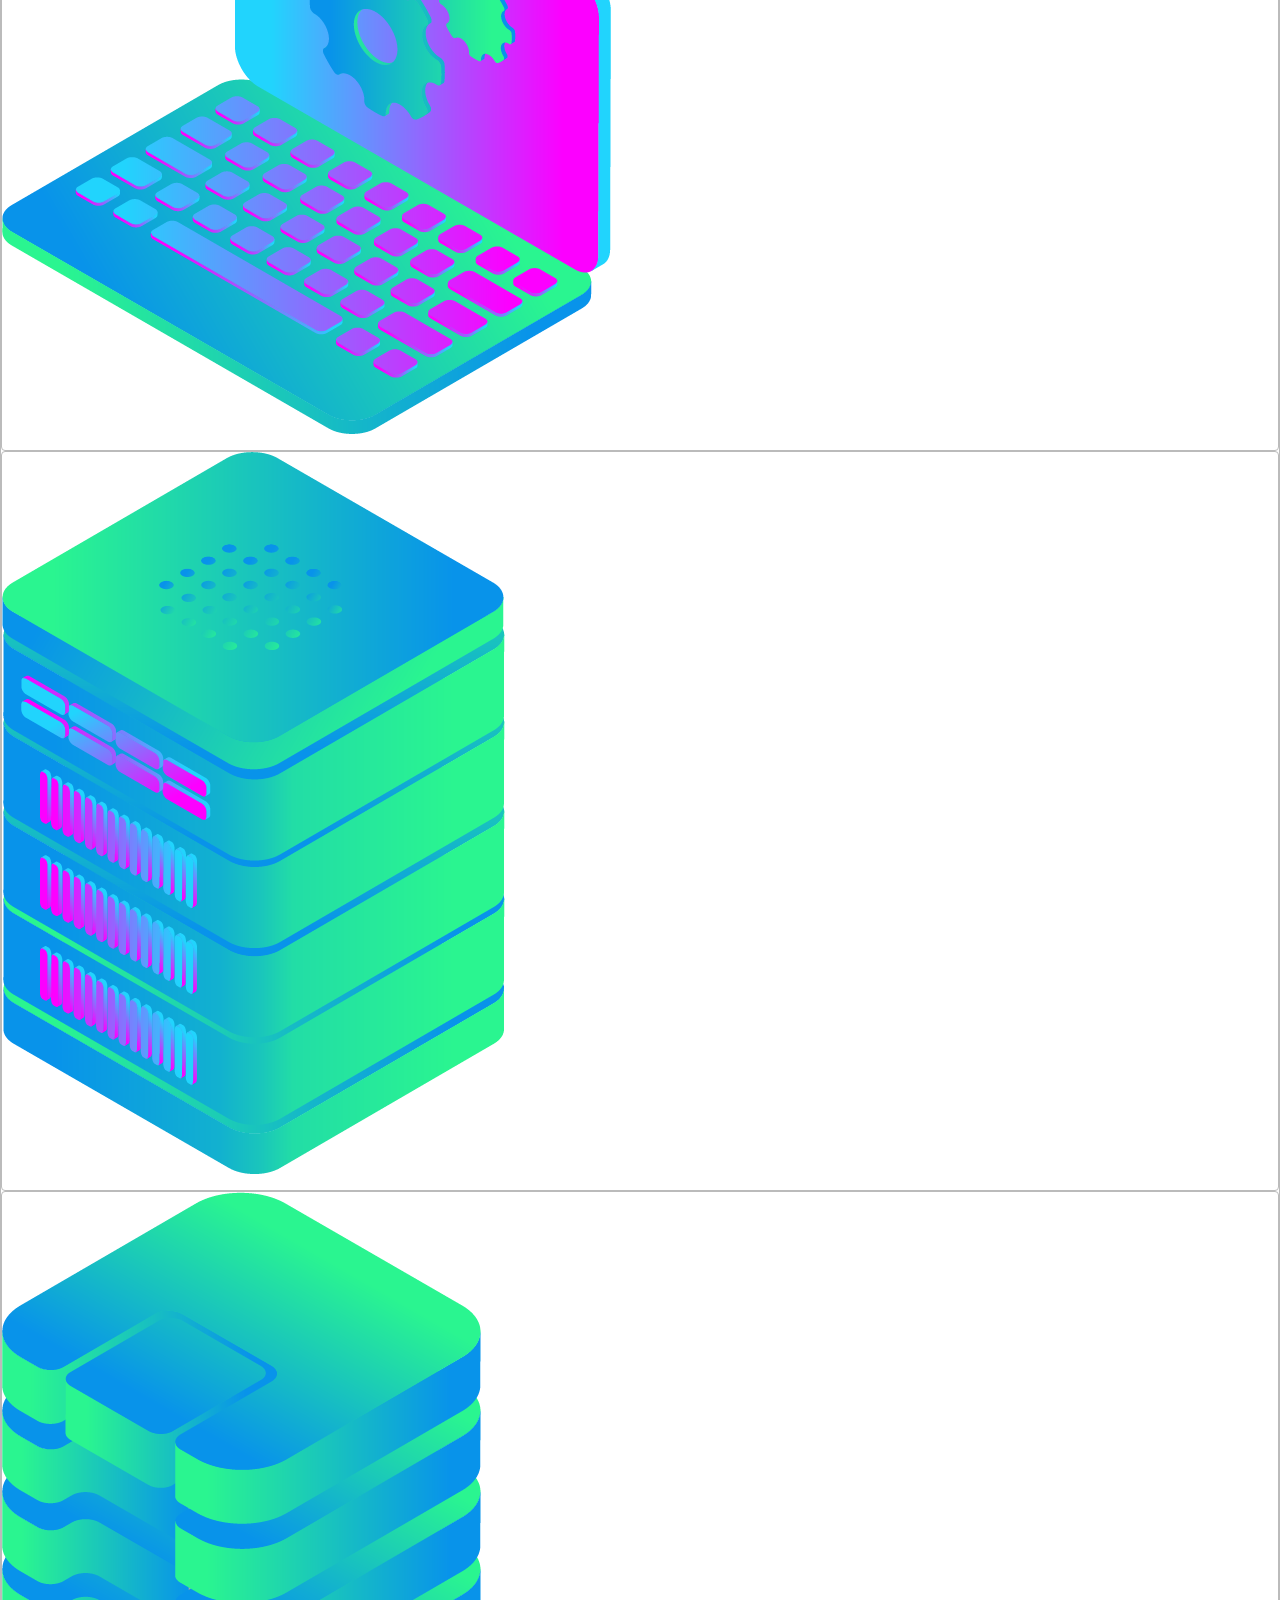
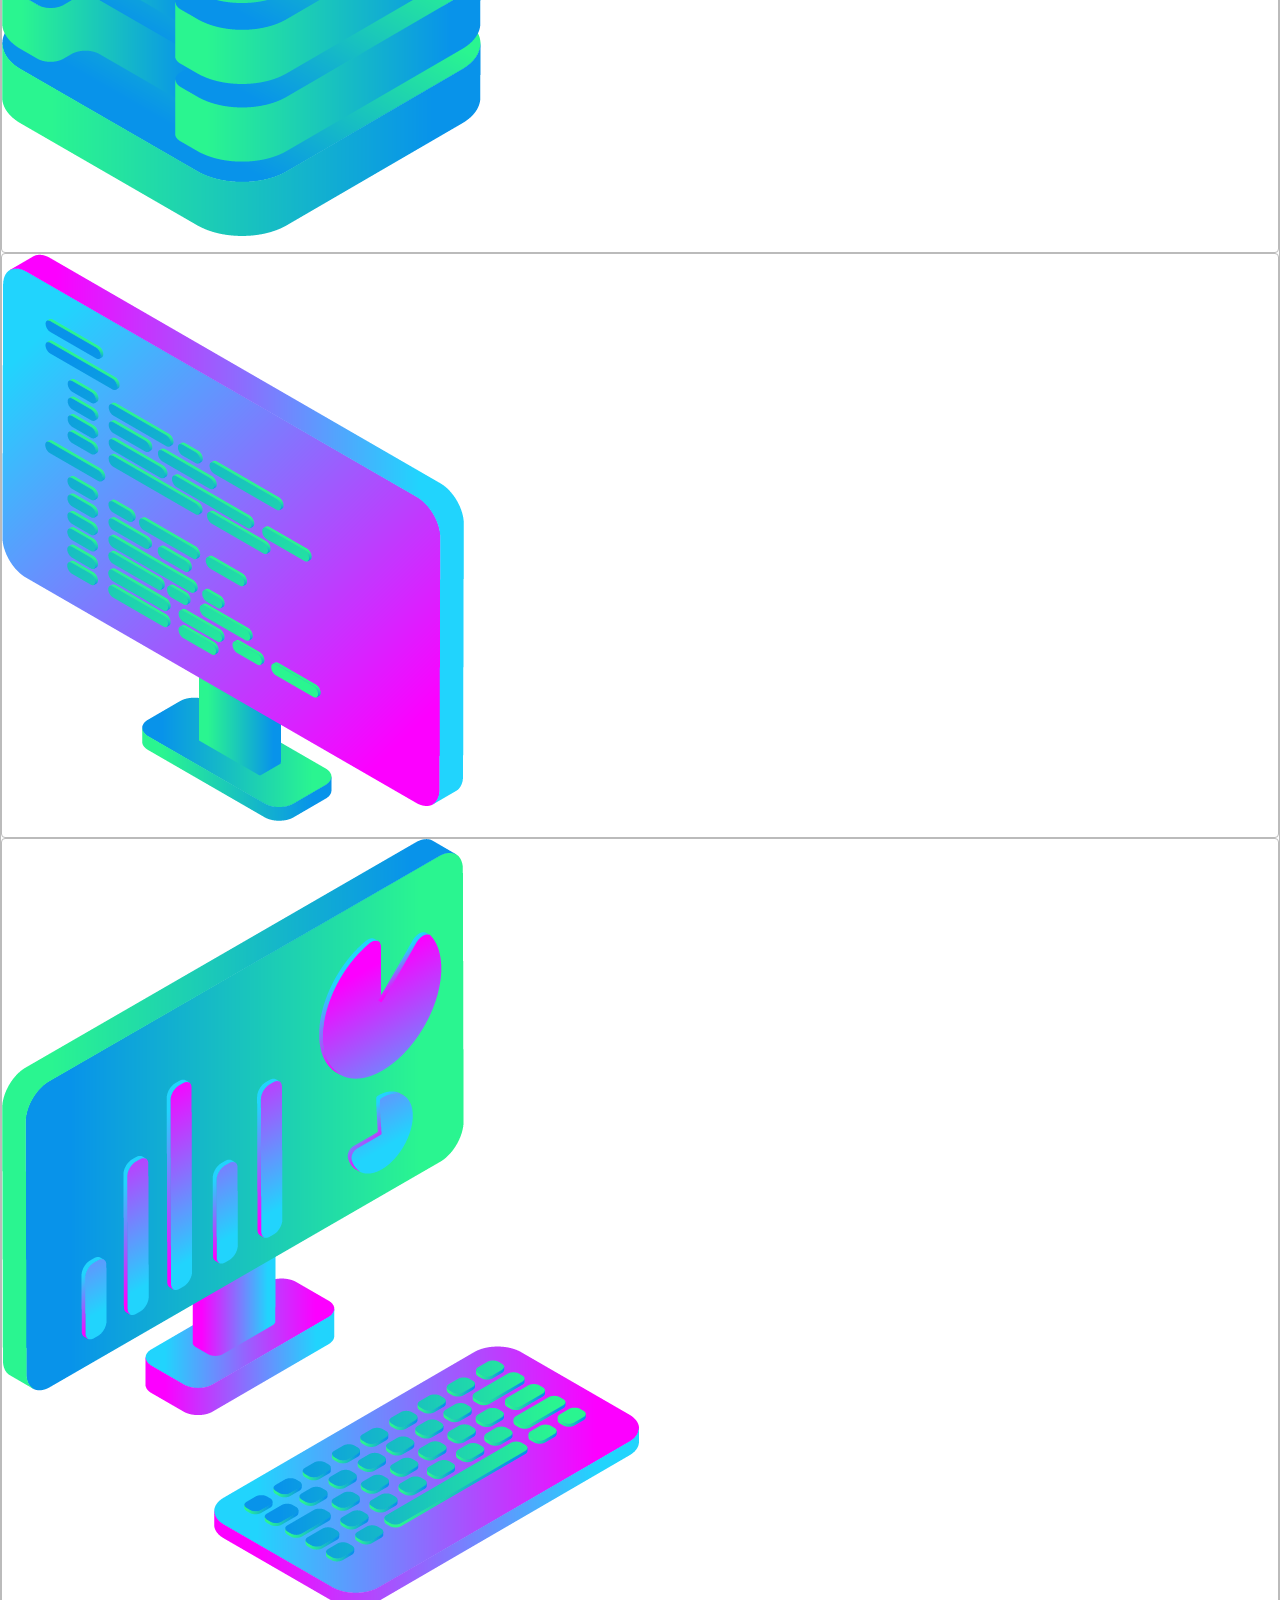
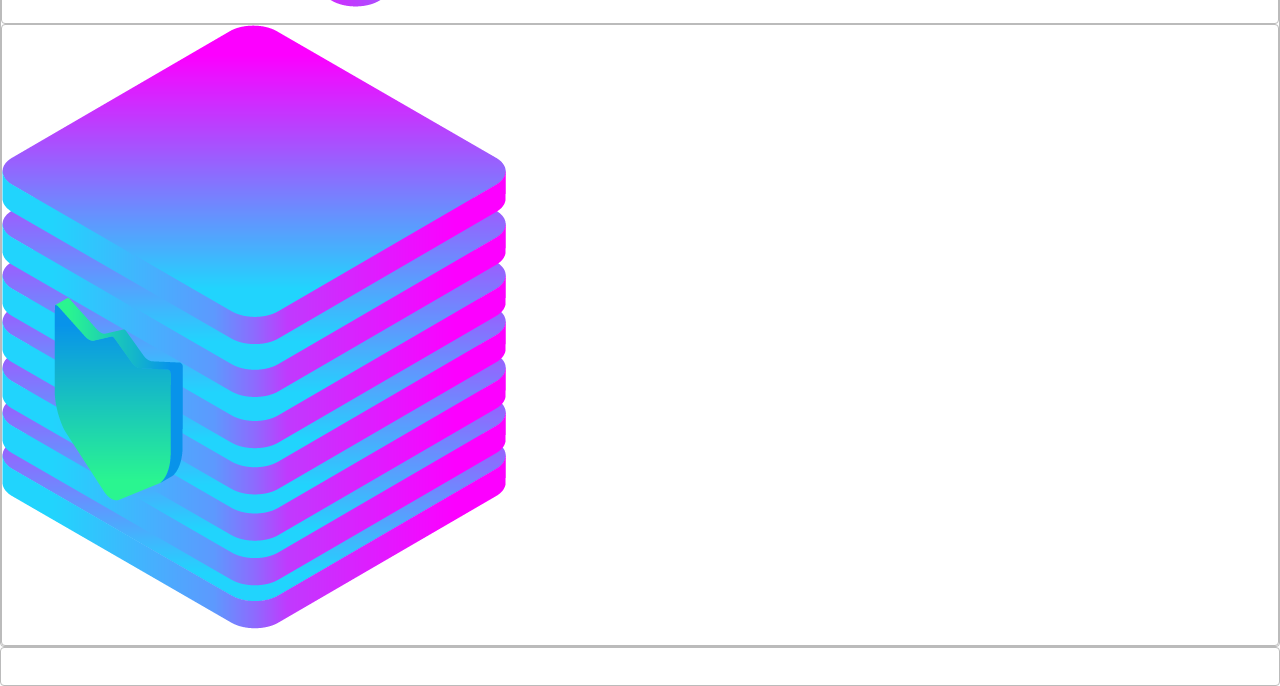
<file: original (2)/project-layout/index.html>
<!DOCTYPE html>
<html>
<head>
  <title>Layout Master</title>
  <link rel="stylesheet" type="text/css" href="./style.css">
</head>
<body>
  <nav class="zone green">
    <ul class="main-nav">
        <li><a href="">About</a></li>
        <li><a href="">Products</a></li>
        <li><a href="">Our Team</a></li>
        <li class="push"><a href="">Contact</a></li>
    </ul>
  </nav>
  <div class="container zone red">Cover!!!!</div>
  <div class="zone blue grid-wrapper">
    <div class="box zone"><img src="./img/files_2.png"></div>
    <div class="box zone"><img src="./img/server_2_2.png"></div>
    <div class="box zone"><img src="./img/monitor_settings_2.png"></div>
    <div class="box zone"><img src="./img/server_3.png"></div>
    <div class="box zone"><img src="./img/data_storage_2_2.png"></div>
    <div class="box zone"><img src="./img/monitor_coding_2.png"></div>
    <div class="box zone"><img src="./img/desktop_analytics_2.png"></div>
    <div class="box zone"><img src="./img/server_safe_2.png"></div>
  </div>
  <footer class="zone yellow">made by z => m</footer>
</div>
</body>
</html>
</file>
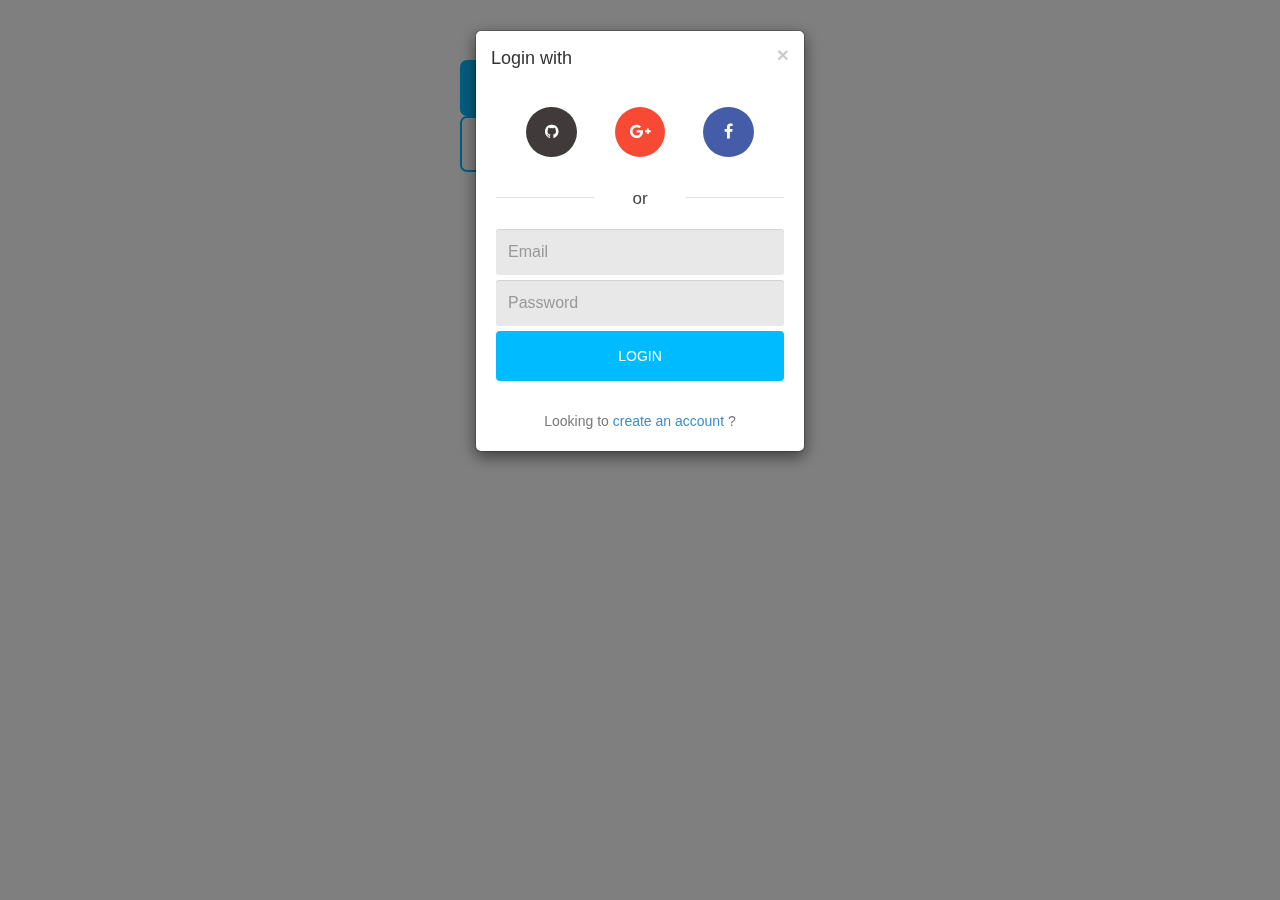
<file: login_register_modal.html>
<!doctype html>
<html lang="en">
<head>
    <title>Login/Register Modal by Creative Tim</title>

	<meta charset="utf-8" />
	<meta http-equiv="X-UA-Compatible" content="IE=edge,chrome=1" />


	<style>body{padding-top: 60px;}</style>

    <link href="assets/css/bootstrap.css" rel="stylesheet" />

	<link href="assets/css/login-register.css" rel="stylesheet" />
	<link rel="stylesheet" href="http://netdna.bootstrapcdn.com/font-awesome/4.0.3/css/font-awesome.css">

	<script src="assets/js/jquery-1.10.2.js" type="text/javascript"></script>
	<script src="assets/js/bootstrap.js" type="text/javascript"></script>
	<script src="assets/js/login-register.js" type="text/javascript"></script>

</head>
<body>
    <div class="container">
        <div class="row">
            <div class="col-sm-4"></div>
            <div class="col-sm-4">
                 <a class="btn big-login" data-toggle="modal" href="javascript:void(0)" onclick="openLoginModal();">Log in</a>
                 <a class="btn big-register" data-toggle="modal" href="javascript:void(0)" onclick="openRegisterModal();">Register</a></div>
            <div class="col-sm-4"></div>
        </div>


		 <div class="modal fade login" id="loginModal">
		      <div class="modal-dialog login animated">
    		      <div class="modal-content">
    		         <div class="modal-header">
                        <button type="button" class="close" data-dismiss="modal" aria-hidden="true">&times;</button>
                        <h4 class="modal-title">Login with</h4>
                    </div>
                    <div class="modal-body">
                        <div class="box">
                             <div class="content">
                                <div class="social">
                                    <a class="circle github" href="#">
                                        <i class="fa fa-github fa-fw"></i>
                                    </a>
                                    <a id="google_login" class="circle google" href="#">
                                        <i class="fa fa-google-plus fa-fw"></i>
                                    </a>
                                    <a id="facebook_login" class="circle facebook" href="#">
                                        <i class="fa fa-facebook fa-fw"></i>
                                    </a>
                                </div>
                                <div class="division">
                                    <div class="line l"></div>
                                      <span>or</span>
                                    <div class="line r"></div>
                                </div>
                                <div class="error"></div>
                                <div class="form loginBox">
                                    <form method="" action="" accept-charset="UTF-8">
                                    <input id="email" class="form-control" type="text" placeholder="Email" name="email">
                                    <input id="password" class="form-control" type="password" placeholder="Password" name="password">
                                    <input class="btn btn-default btn-login" type="button" value="Login" onclick="loginAjax()">
                                    </form>
                                </div>
                             </div>
                        </div>
                        <div class="box">
                            <div class="content registerBox" style="display:none;">
                             <div class="form">
                                <form method="" html="{:multipart=>true}" data-remote="true" action="" accept-charset="UTF-8">
                                <input id="email" class="form-control" type="text" placeholder="Email" name="email">
                                <input id="password" class="form-control" type="password" placeholder="Password" name="password">
                                <input id="password_confirmation" class="form-control" type="password" placeholder="Repeat Password" name="password_confirmation">
                                <input class="btn btn-default btn-register" type="button" value="Create account" name="commit">
                                </form>
                                </div>
                            </div>
                        </div>
                    </div>
                    <div class="modal-footer">
                        <div class="forgot login-footer">
                            <span>Looking to
                                 <a href="javascript: showRegisterForm();">create an account</a>
                            ?</span>
                        </div>
                        <div class="forgot register-footer" style="display:none">
                             <span>Already have an account?</span>
                             <a href="javascript: showLoginForm();">Login</a>
                        </div>
                    </div>
    		      </div>
		      </div>
		  </div>
    </div>
<script type="text/javascript">
    $(document).ready(function(){
        openLoginModal();
    });
</script>


</body>
</html>
</file>
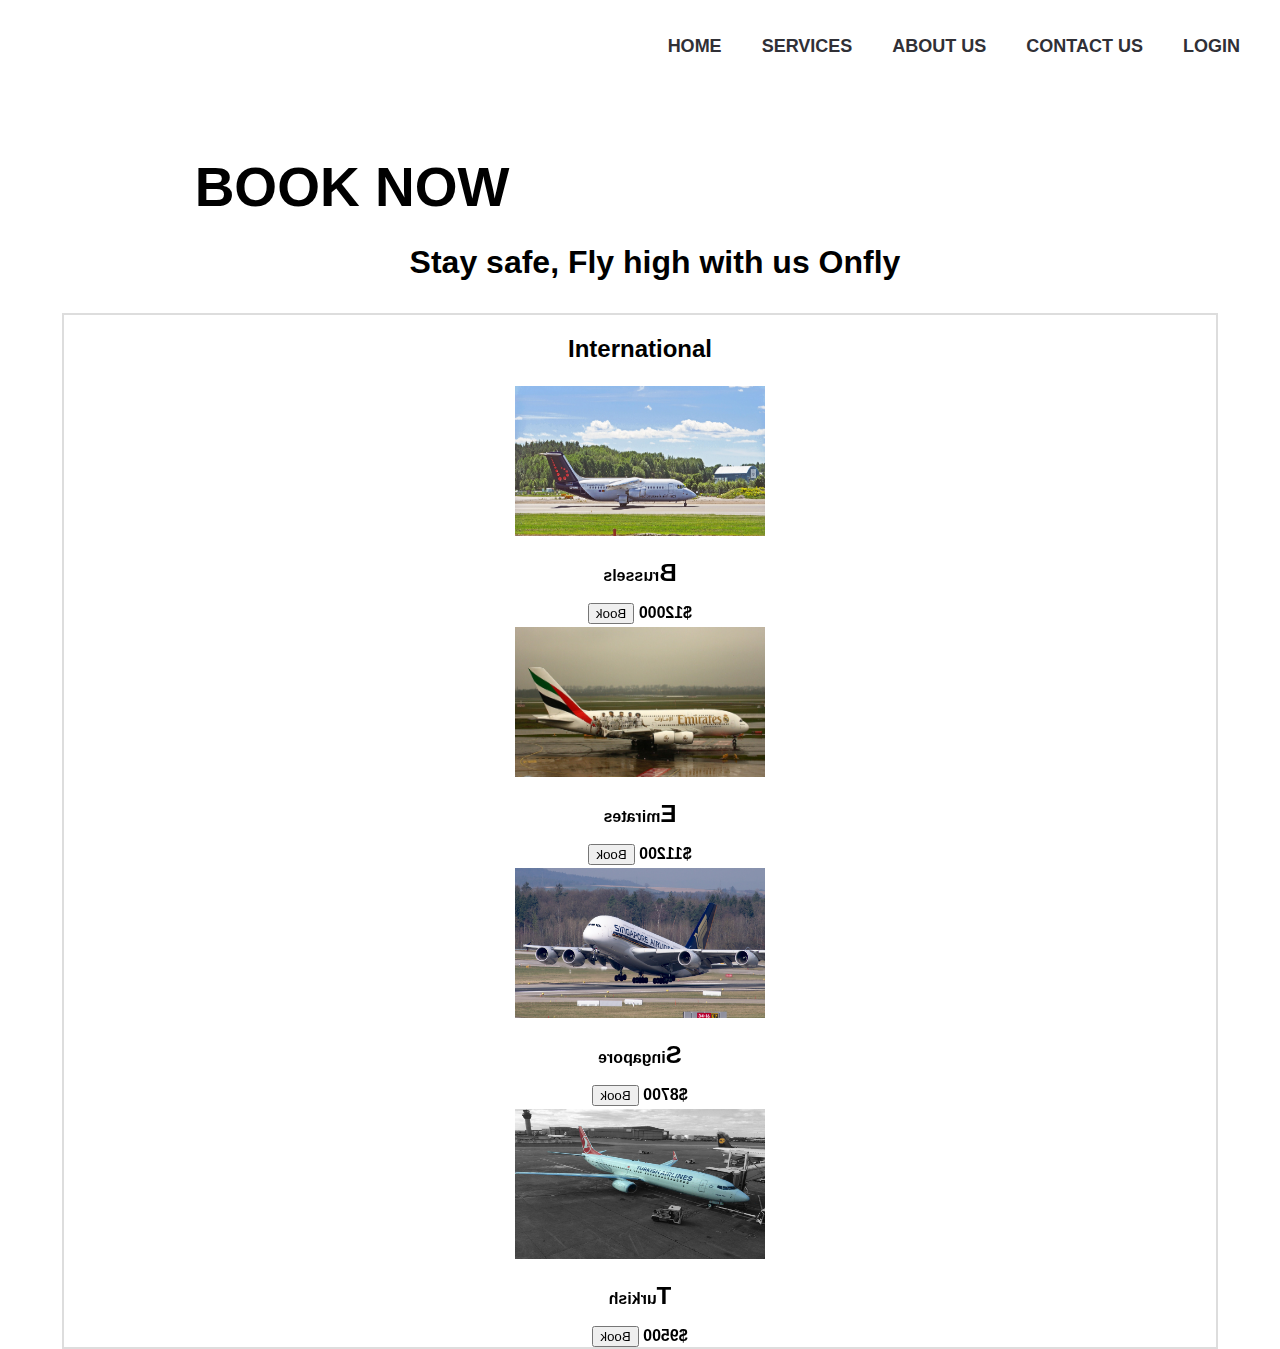
<file: Start/booking.html>
<!DOCTYPE html>
<html>
<head>
	<title>Booking</title>
	<link rel="stylesheet" type="text/css" href="style.css">
</head>
<body>
	<div class="content">
		<div class="header2">
			<nav>
				<h1>Onfly</h1>
				<ul id="menu">
					<li><a href="index.html">Home</a></li>
					<li><a href="Services.html">Services</a></li>
					<li><a href="about.html">About Us</a></li>		
					<li><a href="contact.html">Contact Us</a></li>				
					<li><a href="Login.html">Login</a></li>
				</ul>
			</nav>	
			<h3>Book Now</h3>
			<p class="motto"> Stay safe, Fly high with us Onfly </p>
		</div>
		<div class="reserve-contain">
			<div class="international">
				<h2>International </h2>
				<div class="outerReserve">
					<div class="innerReserve">
						<div class="upper">
							<img src="../images/brussels.jpg" class="planes">
						</div>
						<div class="lower">
							<p><span class="aircraftName" style="font-size: 1.5em">B</span>russels</p>
							<span class="aircraftPrice">$12000</span>
							<input type="button" name="" value="Book">
						</div>
					</div>
					<div class="innerReserve">
						<div class="upper">
							<img src="../images/emirates.jpg" class="planes">
						</div>
						<div class="lower">
							<p><span class="aircraftName" style="font-size: 1.5em">E</span>mirates</p>
							<span class="aircraftPrice">$11200</span>
							<input type="button" name="" value="Book">
						</div>
					</div>
					<div class="innerReserve">
						<div class="upper">
							<img src="../images/singapore.jpg" class="planes">
						</div>
						<div class="lower">
							<p><span class="aircraftName" style="font-size: 1.5em">S</span>ingapore</p>
							<span class="aircraftPrice">$8700</span>
							<input type="button" name="" value="Book">
						</div>
					</div>
					<div class="innerReserve">
						<div class="upper">
							<img src="../images/turkish.jpg" class="planes">
						</div>
						<div class="lower">
							<p><span class="aircraftName" style="font-size: 1.5em">T</span>urkish</p>
							<span class="aircraftPrice">$9500</span>
							<input type="button" name="" value="Book">
						</div>
					</div>
				</div>
			</div>
		</div>	
	</div>	
</body>
</html>
</file>
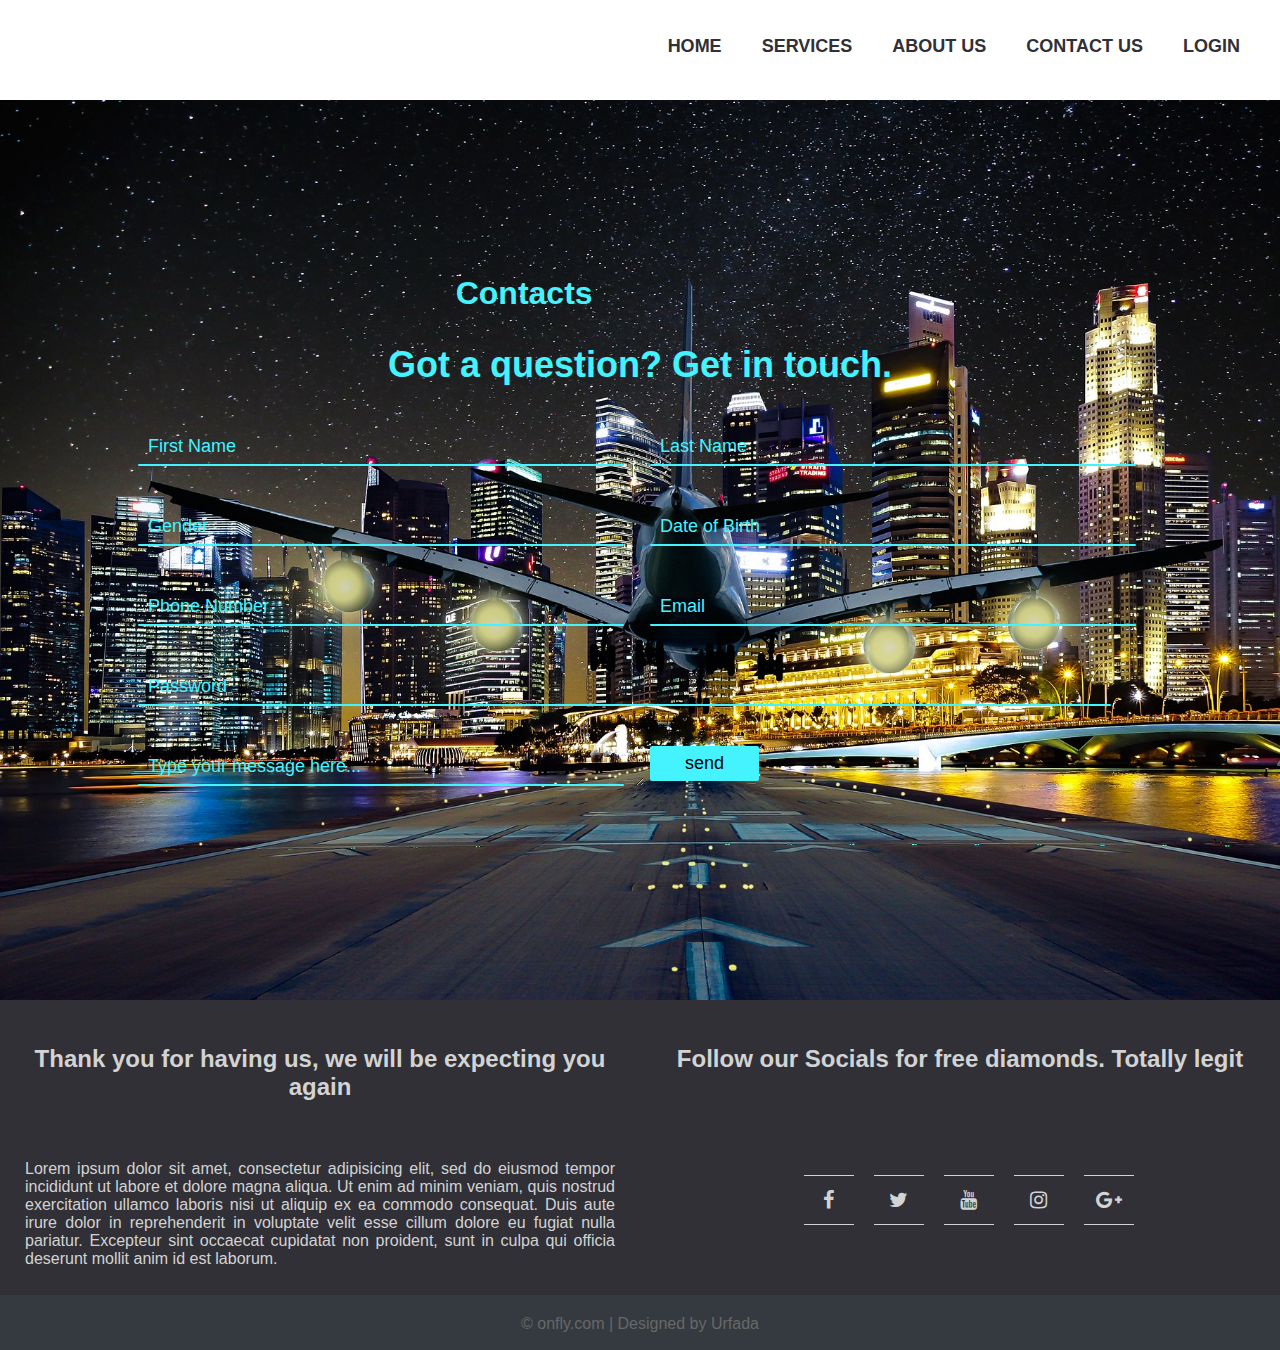
<file: Start/contact.html>
<!DOCTYPE html>
<html>
<head>
	<link rel="stylesheet" type="text/css" href="style.css">
	<link rel="stylesheet" type="text/css" href="https://maxcdn.bootstrapcdn.com/font-awesome/4.6.3/css/font-awesome.min.css">
	<title>Contact</title>
</head>
<body>
	<nav class="log">
		<h1>Onfly</h1>
		<ul id="menu">
			<li><a href="index.html">Home</a></li>
			<li><a href="services.html">Services</a></li>
			<li><a href="about.html">About Us</a></li>		
			<li><a href="contact.html">Contact Us</a></li>				
			<li><a href="login.html">Login</a></li>
		</ul>
	</nav>			
	<div class="power">	
		<div class="contai-ner">
			<p class="motto" style="color: #45f3ff">Contacts</p>
			<h2>Got a question? Get in touch.</h2>
			<div class="row100">
				<div class="col">
					<div class="inputBox">
						<input type="text" name="" required="required">
						<span class="text">First Name</span>
						<span class="line"></span>
					</div>
				</div>
				<div class="col">
					<div class="inputBox">
						<input type="text" name="" required="required">
						<span class="text">Last Name</span>
						<span class="line"></span>
					</div>
				</div>
			</div>
			<div class="row100">
				<div class="col">
					<div class="inputBox">
						<input type="text" name="" required="required">
						<span class="text">Gender</span>
						<span class="line"></span>
					</div>
				</div>
				<div class="col">
					<div class="inputBox">
						<input type="text" name="" required="required">
						<span class="text">Date of Birth</span>
						<span class="line"></span>
					</div>
				</div>
			</div>	
			<div class="row100">
				<div class="col">
					<div class="inputBox">
						<input type="text" name="" required="required">
						<span class="text">Phone Number</span>
						<span class="line"></span>
					</div>
				</div>
				<div class="col">
					<div class="inputBox">
						<input type="text" name="" required="required">
						<span class="text">Email</span>
						<span class="line"></span>
					</div>
				</div>	
			</div>	
			<div class="row100">
				<div class="col">
					<div class="inputBox">
						<input type="text" name="" required="required">
						<span class="text">Password</span>
						<span class="line"></span>
					</div>
				</div>
			</div>	
			<div class="row100">	
				<div class="col">
					<div class="inputBox textarea">
						<textarea required="required"></textarea>
						<span class="text">Type your message here...</span>
						<span class="line"></span>
					</div>
				</div>	
				<div class="row100">	
					<div class="col">
						<input type="submit" value="send">
					</div>
				</div>	
			</div>
		</div>	
	</div>
	<footer>
			<div class="footer">
			<div class="footerContent">
				<div class="footer-section">
					<h2 class="bot">Thank you for having us,  we will be expecting you again</h2>
					<p>Lorem ipsum dolor sit amet, consectetur adipisicing elit, sed do eiusmod
					tempor incididunt ut labore et dolore magna aliqua. Ut enim ad minim veniam,
					quis nostrud exercitation ullamco laboris nisi ut aliquip ex ea commodo
					consequat. Duis aute irure dolor in reprehenderit in voluptate velit esse
					cillum dolore eu fugiat nulla pariatur. Excepteur sint occaecat cupidatat non
					proident, sunt in culpa qui officia deserunt mollit anim id est laborum.</p>
				</div>
				<div class="footer-section">
					<h2 class="bot">Follow our Socials for free diamonds. Totally legit</h2>
					<ol>
						<li>
							<a href="#">
								<span></span>
								<span></span>
								<span></span>
								<span></span> 
								<i class="fa fa-facebook" aria-hidden="true"></i>
							</a>
						</li>
						<li>
							<a href="#">
								<span></span>
								<span></span>
								<span></span>
								<span></span> 
								<i class="fa fa-twitter" aria-hidden="true"></i>
							</a> 
						</li>
						<li>
							<a href="#">
								<span></span>
								<span></span>
								<span></span>
								<span></span>
								<i class="fa fa-youtube" aria-hidden="true"></i> 
							</a>
						</li>
						<li>
							<a href="#">
								<span></span>
								<span></span>
								<span></span>
								<span></span> 
								<i class="fa fa-instagram" aria-hidden="true"></i>
							</a>
						</li>
						<li>
							<a href="#">
								<span></span>
								<span></span>
								<span></span>
								<span></span> 
								<i class="fa fa-google-plus" aria-hidden="true"></i>
							</a>
						</li>
					</ol>
				</div>
			</div>
			<div class="footerBottom">
				&copy; onfly.com | Designed by Urfada
			</div>	
		</div>
	</footer>	
</body>
</html>
</file>
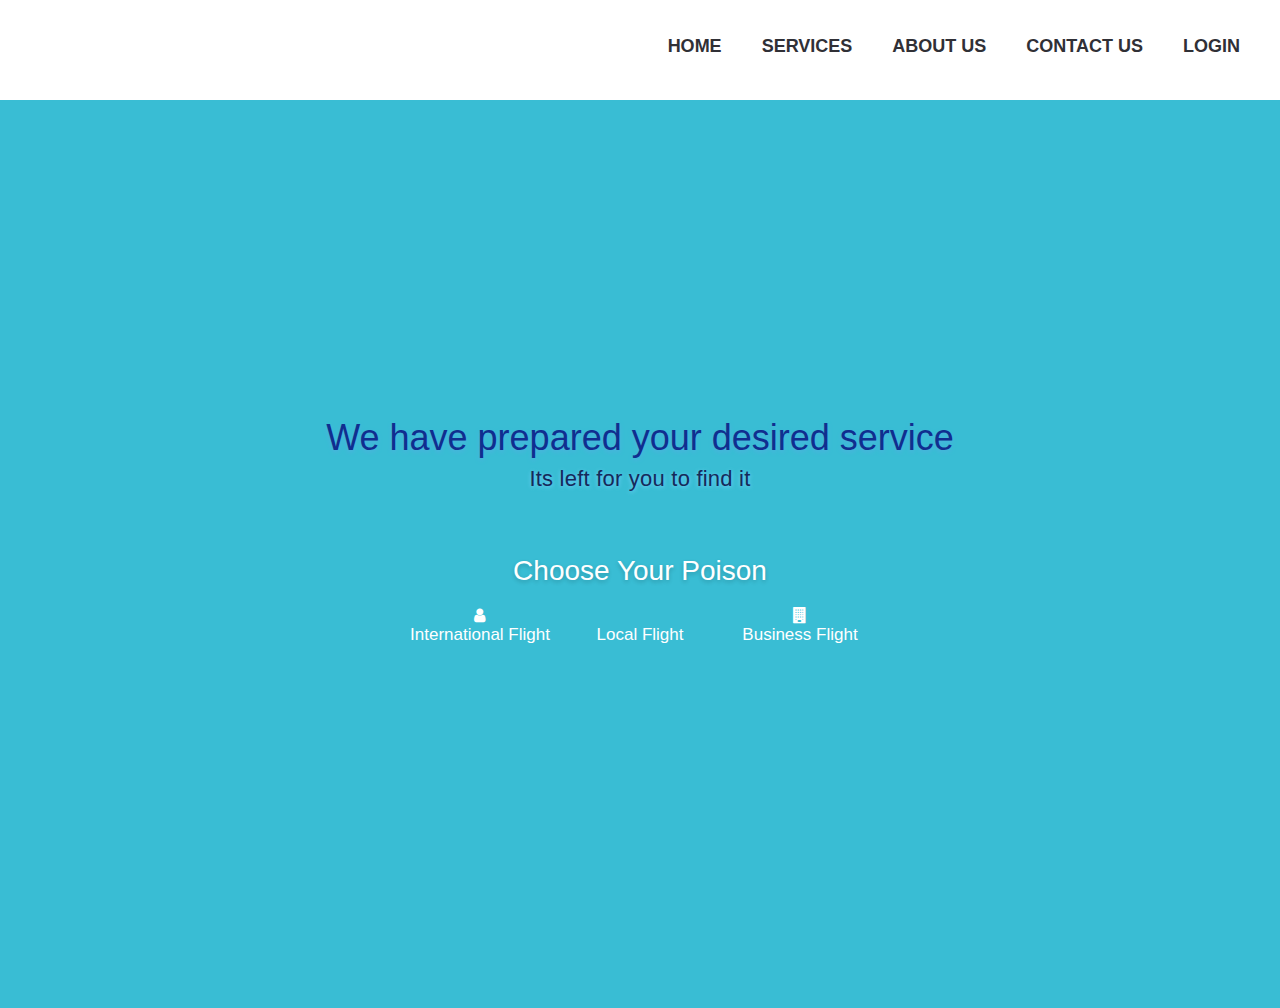
<file: Start/reservation.html>
<!DOCTYPE html>
<html>
<head>
	<title>Reservation</title>
	<link rel="stylesheet" type="text/css" href="style.css">
	<link rel="stylesheet" type="text/css" href="https://maxcdn.bootstrapcdn.com/font-awesome/4.6.3/css/font-awesome.min.css">
</head>
<body>
	<div class="container">
		<header>
			<nav>
				<h1>Onfly</h1>
				<ul id="menu">
					<li><a href="index.html">Home</a></li>
					<li><a href="Services.html">Services</a></li>
					<li><a href="about.html">About Us</a></li>		
					<li><a href="contact.html">Contact Us</a></li>				
					<li><a href="Login.html">Login</a></li>
				</ul>
			</nav>	
		</header>	
		<div class="reserve">
			<div class="outer-wrap">
				<div class="center-wrap">
					<h2>We have prepared your desired service </h2>
					<p>Its left for you to find it</p>
					<div class="spacing"></div>
						<div class="poison">Choose Your Poison</div>
						<div class="selectOne">
							
							<a class="airType" href="#">
								<span class="icon"><i class="fa fa-user" aria-hidden="true"></i></span>
								<span class="iconName">International Flight</span>
							</a>
						
							<a  class="airType" href="#">
								<span class="icon"><i class="fa fa-air-freshener" aria-hidden="true"></i></span>
								<span class="iconName">Local Flight</span>
							</a>
						
							<a  class="airType" href="#">
								<span class="icon"><i class="fa fa-building" aria-hidden="true"></i></span>
								<span class="iconName">Business Flight</span>
							</a>
							
						</div>
				</div>	
			</div>
		</div>		
	</div>	
</body>
</html>
</file>
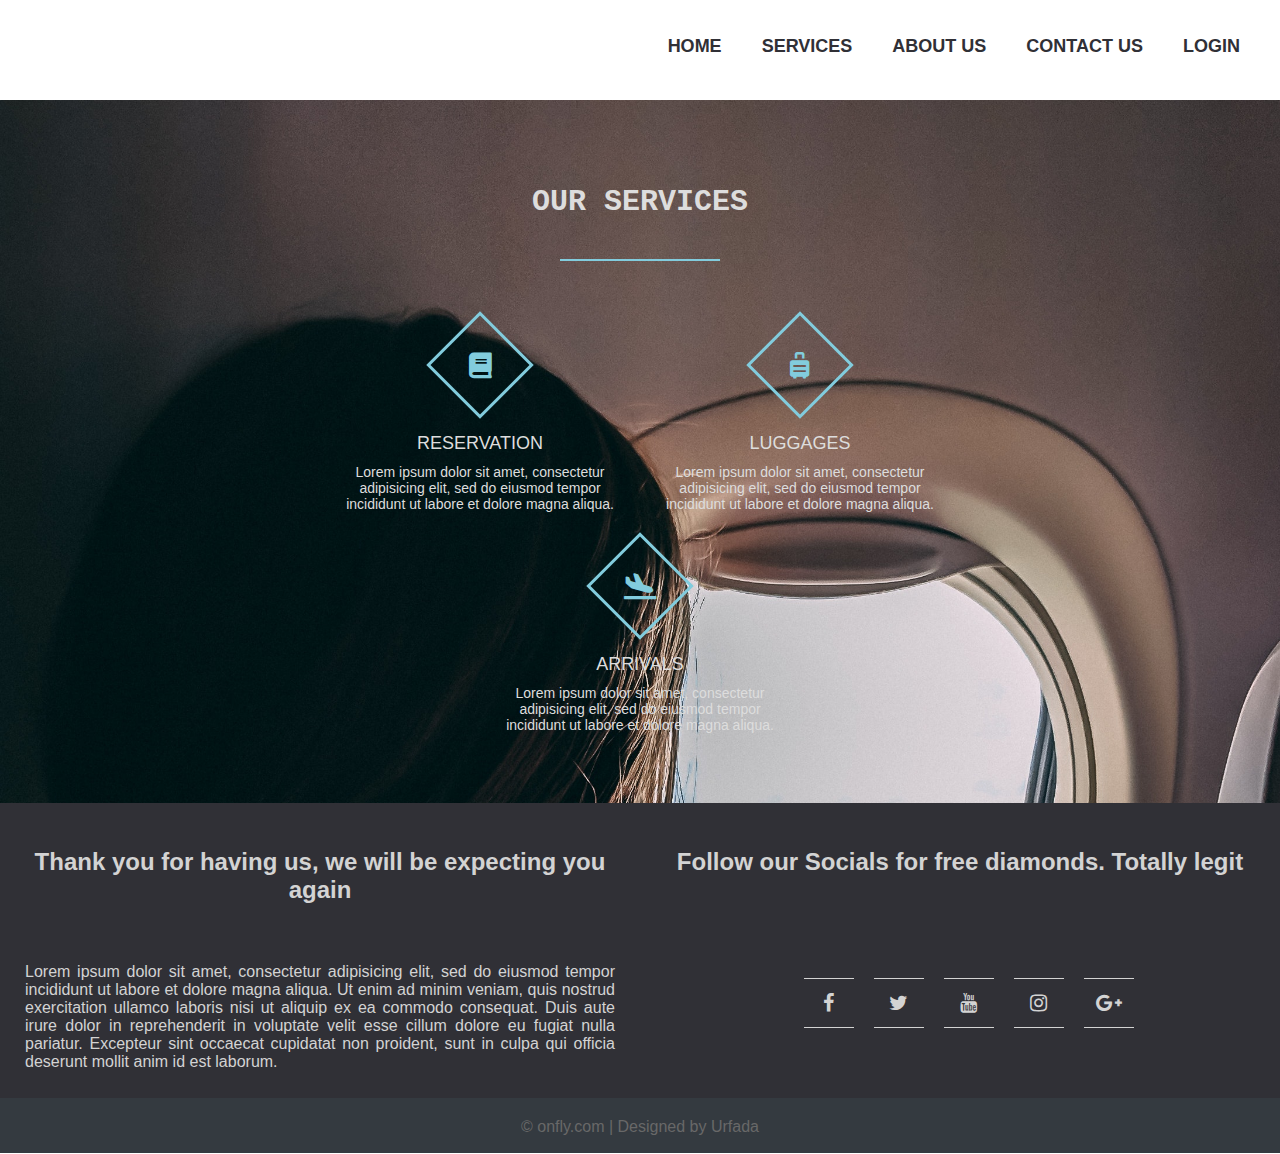
<file: Start/services.html>
<!DOCTYPE html>
<html>
<head>
	<meta charset="utf-8">
	<title>Services</title>
	<meta name="viewport" content="width=device-width, initial-scale=1">
	<link rel="stylesheet" href="https://use.fontawesome.com/releases/v5.7.2/css/all.css">
	<link rel="stylesheet" type="text/css" href="style.css">
	<link rel="stylesheet" type="text/css" href="https://maxcdn.bootstrapcdn.com/font-awesome/4.6.3/css/font-awesome.min.css">
</head>
<body>
	<div class="container">
		<header>
			<nav>
				<h1>Onfly</h1>
				<ul id="menu">
					<li><a href="index.html">Home</a></li>
					<li><a href="#">Services</a></li>
					<li><a href="about.html">About Us</a></li>		
					<li><a href="contact.html">Contact Us</a></li>				
					<li><a href="Login.html">Login</a></li>
				</ul>
			</nav>	
		</header>		
		<div class="service-section">
			<div class="inner-width">
				<h1 class="section-title">Our Services</h1>
				<div class="border">
					
				</div>
				<div class="services-container">
					<div class="service-box">
						 <div class="service-icon"><a href="reservation.html">
						 	<i class="fas fa-book"></i></a>
						 </div>
						 <div class="service-title">Reservation</div>
						 <div class="service-desc">Lorem ipsum dolor sit amet, consectetur adipisicing elit, sed do eiusmod
						 tempor incididunt ut labore et dolore magna aliqua.
						 </div>
					</div>

					<div class="service-box">
						 <div class="service-icon"><a href="#">
						 	<i class="fas fa-suitcase-rolling"></i></a>
						 </div>
						 <div class="service-title">Luggages</div>
						 <div class="service-desc">Lorem ipsum dolor sit amet, consectetur adipisicing elit, sed do eiusmod
						 tempor incididunt ut labore et dolore magna aliqua.
						 </div>
					</div>	

					<div class="service-box">
						 <div class="service-icon"><a href="#">
						 	<i class="fas fa-plane-arrival"></i></a>
						 </div>
						 <div class="service-title">Arrivals</div>
						 <div class="service-desc">Lorem ipsum dolor sit amet, consectetur adipisicing elit, sed do eiusmod
						 tempor incididunt ut labore et dolore magna aliqua.
						 </div>
					</div>							
				</div>
			</div>
		</div>
		<footer>
			<div class="footer">
				<div class="footerContent">
					<div class="footer-section">
						<h2 class="bot">Thank you for having us,  we will be expecting you again</h2>
						<p>Lorem ipsum dolor sit amet, consectetur adipisicing elit, sed do eiusmod
						tempor incididunt ut labore et dolore magna aliqua. Ut enim ad minim veniam,
						quis nostrud exercitation ullamco laboris nisi ut aliquip ex ea commodo
						consequat. Duis aute irure dolor in reprehenderit in voluptate velit esse
						cillum dolore eu fugiat nulla pariatur. Excepteur sint occaecat cupidatat non
						proident, sunt in culpa qui officia deserunt mollit anim id est laborum.</p>
					</div>
					<div class="footer-section">
						<h2 class="bot">Follow our Socials for free diamonds. Totally legit</h2>
						<ol>
							<li>
								<a href="#">
									<span></span>
									<span></span>
									<span></span>
									<span></span> 
									<i class="fa fa-facebook" aria-hidden="true"></i>
								</a>
							</li>
							<li>
								<a href="#">
									<span></span>
									<span></span>
									<span></span>
									<span></span> 
									<i class="fa fa-twitter" aria-hidden="true"></i>
								</a> 
							</li>
							<li>
								<a href="#">
									<span></span>
									<span></span>
									<span></span>
									<span></span>
									<i class="fa fa-youtube" aria-hidden="true"></i> 
								</a>
							</li>
							<li>
								<a href="#">
									<span></span>
									<span></span>
									<span></span>
									<span></span> 
									<i class="fa fa-instagram" aria-hidden="true"></i>
								</a>
							</li>
							<li>
								<a href="#">
									<span></span>
									<span></span>
									<span></span>
									<span></span> 
									<i class="fa fa-google-plus" aria-hidden="true"></i>
								</a>
							</li>
						</ol>
					</div>
				</div>
				<div class="footerBottom">
					&copy; onfly.com | Designed by Urfada
				</div>	
			</div>
		</footer>
	</div>	
</body>
</html>
</file>
<file: Start/style.css>
body{
	margin: 0;
	padding: 0;
	font-family: sans-serif;
	box-sizing: border-box;
	font-family: 'poppins', sans-serif;
}

										/*Home styling*/


.container{
	min-height: 100%;
}
nav{
	width: 100%;
	display: flex;
	height: 100px;
}
.details{
	height: 50vh;
}
#menu {
	display: flex;
	margin-left: auto;
	padding: 20px;
}
#menu li{
	list-style: none;
}
#menu li a{
	padding: 5px 20px;
	text-decoration: none;
	position: relative;
	color: #303036;
	font-size: 18px;
	font-weight: 700;
	overflow: hidden;
	transition: 0.7s all;
	text-transform: uppercase;
	font-family: sans-serif;
}
#menu li a:before{
	content: '';
	width: 50px;
	position: absolute;
	bottom: 0;
	right: 70px;
	transition: 0.7s all;
}
#menu  li a:hover:before{
	right: 0;
	border-bottom: 3px solid #303036

}
h1{
    font-family: 'Source Code Pro', monospace;
	color: white;
	margin-top: 25px;
	font-size: 50px;
	width: 250px;
	text-align: center;
}
h3{
	width: 55%;
	text-align: center;
	font-size: 55px;
	text-transform: uppercase;
}
.motto{
	width: 55%;
    margin-left: 32%;
    font-size: 32px;
    margin-top: -30px;
    font-weight: bold;
}
.header{
	height: 530px;
	background-image: url(../images/airport.jpg);
	background-size: cover;
	background-position: center;
	overflow: hidden;
}


										/*Login styling*/
.contain{
	background: url(../images/airline2.jpg) no-repeat;
	height: 100vh;
	background-size: cover;
	margin-top: 0;
	display: flex;
}
.login-box{
    width: 180px;
    position: absolute;
    top: 35%;
    left: 40%;
    transform: translate(-50%, -50%);
    color: white;
    padding-right:10%;
}
.login-box h2{
	font-size: 35px;
	border-bottom: 6px solid #5a515e;
	margin-bottom: 50px;
	padding: 13px 0;
}
.textbox{
	width: 100%;
	overflow: hidden;
	font-size: 20px;
	padding: 10px 0;
	margin: 10px 0;
	border-bottom: 1px solid #5a515e;
}
.textbox input {
    background: none;
    outline: none;
    border: none;
    font-size: 20px;
    width: 80%;
    float: left;
    margin: 0 10px;
    color: #5a515e;
}
.btn{
	width: 100%;
	background: none;
	border: 2px solid #5a515e;
	color: white;
	padding: 5px;
	font-size: 18px;
	cursor: pointer;
	margin: 12px 0;

}
.btn2{
	cursor: pointer;
	margin: 12px 0;
	background: none;
	border: 1px solid #5a515e;
	color: #5a515e;
	transition: 0.7s all;
}
.btn2:hover {
	color: white;
}


										/*Service styling*/
.service-section{
	background: url(../images/airport4.jpg);
	background-size: cover;
	padding: 60px 0;
}
.inner-width{
	width: 100vh;
	max-width: 1200px;
	margin: auto;
	padding: 0 20px;
	overflow: hidden;
}
.section-title{	
	width: 100vh;
	color: #ddd;
	text-transform: uppercase;
	font-size: 30px;
	text-align: center;
	justify-content: center;
}
.border{
	width: 160px;
	height: 2px;
	background: #82ccdd;
	margin: 40px auto;
}
.services-container{
	display: flex;
	flex-wrap: wrap;
	justify-content: center;
}
.service-box{
	max-width: 33.33%;
	padding: 10px;
	text-align: center;
	color: #ddd;
	cursor: pointer;
}
.service-icon{
	display: inline-block;
	width: 70px;
	height: 70px;
	border: 3px solid #82ccdd;
	color: #82ccdd;
	transform: rotate(45deg);
	margin-bottom: 30px;
	margin-top: 16px;
	transition: 0.3s linear;
}
.service-icon a{
	color: #82ccdd;
}

.service-icon i{
	line-height: 70px;
	transform: rotate(-45deg);
	font-size: 26px;
}
.service-box:hover .service-icon {
	background: #82ccdd;
}
.service-box:hover .service-icon a{
	color: #ddd;
}
.service-title{
	font-size: 18px;
	text-transform: uppercase;
	margin-bottom: 10px;
}
.service-desc{
	font-size: 14px;
}

.reserve{
	min-height: calc(100vh - 72px);
    padding-bottom: 80px;
    display: -webkit-flex;
    display: flex;
    width: 100%;
    justify-content: center;
    align-items: center;
    background: #39bdd4; 
}
.outer-wrap{
	padding: 45px 40px 0;
    position: relative;
    z-index: 10;
}
.center-wrap{
	text-align: center;
}
.reserve h2{
	font-family: inherit;
    color: #102e8f;
    font-size: 36px;
    font-weight: 400;
    text-shadow: 0 2px 4px rgb(78, 177, 224);
    margin: 0px 0px 5px;
}
.reserve p{
	color: #16295a;
    font-size: 22px;
    font-weight: 400;
    line-height: 1.4em;
    letter-spacing: 0.01em;
    text-shadow: 0 1px 4px rgb(119, 211, 255);
    margin: 0;
}
.spacing{
	    margin-top: 60px;
}
.poison{
	font-size: 28px;
    font-weight: 300;
    color: #fff;
    margin-bottom: 10px;
    text-shadow: 0 2px 4px rgba(0, 0, 0, 0.2);
}
.selectOne{
    display: flex;
    justify-content: center;
    flex-flow: wrap;
}
.airType{
	color: #fff;
    padding: 10px;
    width: 140px;
    text-decoration: none;
}
.selectOne.icon{
	display: block;
    color: #3e4154;
    background: transparent;
    padding: 28px;
    margin-bottom: 8px;
    border-radius: 5px;
    line-height: 1;
    box-shadow: 0 1px 1px rgba(0, 0, 0, 0.18);
    transition: ease .15s;
}
.selectOne .iconName{
	display: block;
    line-height: 1.2;
    font-size: 17px;
    font-weight: normal;
}

										/*reserve 2*/

.reserve-contain{
	width: 90%;
	height: 100%;
    margin: 0 auto;
    text-align: center;
    border: 2px solid #ddd;
}
.international{
	width: 100%;
}
	
.contectcontainer{
	/*display: grid;
    grid-template-columns: repeat(auto-fill, minmax(300px, 1fr));
   grid-template-columns: 3fr;
   grid-template-rows: ;
    grid-gap: 20px;*/
}

}
.reserve-contain .international .outerReserve{
	/*display: flex; */
    padding: 2%;
    align-items: center;
    justify-content: space-around;
}
.reserve-contain .international .outerReserve .innerReserve .upper{
	margin-bottom: 1%;
	padding-bottom: ;
	top: 20%;
	left: 10%;
	/*backface-visibility: hidden;*/
	transform: rotateY(0deg);
	transition: 0.75s;
}
.reserve-contain .international .outerReserve .innerReserve .lower{
	top: 20%;
	left: 10%;
	font-weight: bold;
	/*color: white;
	backface-visibility: hidden;*/
	transform: rotateY(180deg);
	transition: 0.75s;
}
/*.reserve-contain .international .outerReserve .innerReserve:hover .upper{
	transform: rotateY(180deg);
}
.reserve-contain .international .outerReserve .innerReserve:hover .lower{
	background:gray; 
	color: #45f3ff;
	transform: rotateY(0deg);
}*/
img.planes{
	display: inline-flex;
	position: relative;
	padding: 3px;
	width: 250px;
	height: 150px;
	border-radius: 3px;
}


										/*Contact styling*/
.power{
	display: flex; 
	justify-content: center;
	align-items: center;
	min-height: 100vh; 
	background-image: url(../images/aeroplane.jpg);
	background-size: cover;
}
.contai-ner{
	width: 80%;
	padding: 20px;
}
.contai-ner h2{
	width: 100%;
	color: #45f3ff;
	font-size: 36px;
	text-align: center;
	margin-bottom: 10px;
}
.contai-ner .row100 {
	position: relative;
	width: 100%;
	display: grid;
	grid-template-columns: repeat(auto-fit,minmax(300px,1fr));
}
.contai-ner .row100 .col{
	position: relative;
	width: 95%;
	padding: 0 10px;
	margin: 30px 0 10px;
	transition: 0.5s;
}
.contai-ner .row100 .inputBox{
	position: relative;
	width: 100%;
	height: 40px;
	color: #45f3ff;
}
.contai-ner .row100 .inputBox input,
.contai-ner .row100 .inputBox textarea{
	position: absolute;
	width: 100%;
	height: 100%;
	background: transparent;
	box-shadow: none;
	border: none;
	outline: none;
	font-size: 18px;
	padding:0 10px;
	z-index: 1;
	color: #000; 
}
.contai-ner .row100 .inputBox .text{
	position: absolute;
	font-size: 18px;
	padding:0 10px;
	top: 0;
	left: 0;
	line-height: 40px;
	display: block;
	transition: 0.5s;
	pointer-events: none;
}
.contai-ner .row100 .inputBox input:focus + .text,
.contai-ner .row100 .inputBox input:valid + .text{
	top: -35px;
	left: -10px;
}
.contai-ner .row100 .inputBox .line{
	position: absolute;
	bottom: 0;
	display: block;
	width: 100%;
	height: 2px;
	background: #45f3ff;
	transition: 0.5s;
	border-radius: 2px;
	pointer-events: none;
}
.contai-ner .row100 .inputBox input:focus ~ .line,
.contai-ner .row100 .inputBox input:valid ~ .line{
	height: 100%;
}
.contai-ner .row100 .inputBox .textarea{
	position: relative;
	width: 100%;
	height: 100px;
	padding: 10px 0;
}
.contai-ner .row100 .inputBox .text textarea{
	height: 100%;
	resize: none;
}
.contai-ner .row100 .inputBox textarea:focus + .text,
.contai-ner .row100 .inputBox textarea:valid + .text{

}
.contai-ner .row100 .inputBox textarea:focus ~ .line,
.contai-ner .row100 .inputBox textarea:valid ~ .line{
	height: 100%;
}
input[type="submit"]{
	border: none;
	padding: 7px 35px;
	cursor: pointer;
	outline: none;
	background: #45f3ff;
	color: #000;
	font-size: 18px;
	border-radius: 2px;
}


										/*Footer styling*/
.footer{
	background: #303036;
	color: #d3d3d3;
	height: 350px;
	position: relative;
}
.footer .footerContent{
	height: 250px;
	display: flex;
}
.footer .footerContent .footer-section{
	flex: 1;
	padding: 25px;
	
}
.footer .footerContent .footer-section .bot{
	text-align: center;
	transition: all 0.75s;
}
.footer .footerContent .footer-section .bot:hover{
	color: #82ccdd;
	transition: all 0.75s;
}
.footer .footerContent .footer-section p{
	margin-top: 10%;
	text-align: justify;
}
.footer .footerBottom{
	background: #343a40;
	color: #686868;
	height: 35px;
	text-align: center;
	position: absolute;
	bottom: 0;
	left: 0;
	width: 100%;
	padding-top: 20px;
}
ol{
	position: absolute;
	top: 50%;
	left: 62%;
	margin: 0;
	padding: 0;
	display: flex;
}
ol li{
	list-style: none;
}
ol li a{
	display: block;
	position: relative;
	width: 50px;
	height: 50px;
	line-height: 50px;
	font-size: 20px;
	text-align: center;
	text-decoration: none;
	color: #d3d3d3;
	margin: 0 10px;
	transition: .75s;
}
ol li a:hover{
	color: #82ccdd;
}
ol li a span{
	position: absolute;
	transition: transform .75s;
}
ol li a span:nth-child(1),
ol li a span:nth-child(3)
{
	width: 100%;
	height: 1px;
	background: #d3d3d3;
}
ol li a span:nth-child(1)
{
	top: 0;
	left: 0;
	transform-origin: right;
}
ol li a:hover span:nth-child(1)
{
	transform: scaleX(0);
	transform-origin: left;
	transition: transform .75s;
}
ol li a span:nth-child(3)
{
	bottom: 0;
	left: 0;
	transform-origin: right;
}
ol li a:hover span:nth-child(3)
{
	transform: scaleX(0);
	transform-origin: right;
	transition: transform .75s; 
}


ol li a span:nth-child(2),
ol li a span:nth-child(4)
{
	width: 1px;
	height: 100%;
	background: #d3d3d3;
}
ol li a span:nth-child(2)
{
	top: 0;
	left: 0;
	transform: scaleY(0);
	transform-origin: bottom; 
}
ol li a:hover span:nth-child(2)
{
	transform: scaleY(1);
	transform-origin: top;
	transition: transform .75s;
}

ol li a span:nth-child(4)
{
	top: 0;
	right: 0;
	transform: scaleY(0);
	transform-origin: top; 
}
ol li a:hover span:nth-child(4)
{
	transform: scaleY(1);
	transform-origin: bottom;
	transition: transform .75s;
}
@media screen and (max-width: 960px){
	.service-box{
		max-width: 45%;
	}
}
@media screen and (max-width: 768px){
	.service-box{
		max-width: 50%;
	}
}
@media screen and (max-width: 480px){
	.service-box{
		max-width: 100%;
	}
}
</file>
<file: original (2)/project-layout/style.css>
body {
    margin: 0 auto;
}

.zone {
    /*padding:30px 50px;*/
    /*cursor:pointer;*/
    color:#FFF;
    font-size:2em;
    border-radius:4px;
    border:1px solid #bbb;
    transition: all 0.3s linear;
}

.zone:hover {
    -webkit-box-shadow:rgba(0,0,0,0.8) 0px 5px 15px, inset rgba(0,0,0,0.15) 0px -10px 20px;
    -moz-box-shadow:rgba(0,0,0,0.8) 0px 5px 15px, inset rgba(0,0,0,0.15) 0px -10px 20px;
    -o-box-shadow:rgba(0,0,0,0.8) 0px 5px 15px, inset rgba(0,0,0,0.15) 0px -10px 20px;
    box-shadow:rgba(0,0,0,0.8) 0px 5px 15px, inset rgba(0,0,0,0.15) 0px -10px 20px;
}

/***********************************************************************
 *  Nav Bar
 **********************************************************************/
.main-nav {
    display: flex;
    list-style: none;
     margin-left: auto;
    font-size: 0.7em;
}

@media only screen and (max-width: 600px) {
    .main-nav {
        font-size: 0.5em;
        padding: 0;
    }
}

.push {
   

li {
    padding: 20px;
}

a {
    color: #f5f5f6;
    text-decoration: none;
}
    

/***********************************************************************
 *  Cover
 **********************************************************************/
.container {
    /*show heigh: auto*/
    height: 50vh; 
    display: flex;
    align-items: center;
    justify-content: center;
}

/***********************************************************************
 *  Grid Panel
 **********************************************************************/
.grid-wrapper {
    display: grid;
    grid-template-columns: repeat(auto-fill, minmax(350px, 1fr));
    grid-gap: 20px;
}

.box {
    background-color: #444;
    padding: 130px;
    margin: 20px;
}

.box > img {
    width: 100%;
}

/***********************************************************************
 *  Footer
 **********************************************************************/
footer {
    text-align: center;
    display: block;
}

/*https://paulund.co.uk/how-to-create-shiny-css-buttons*/
/***********************************************************************
 *  Green Background
 **********************************************************************/
.green {
    background: #56B870; /* Old browsers */
    background: -moz-linear-gradient(top, #56B870 0%, #a5c956 100%); /* FF3.6+ */
    background: -webkit-gradient(linear, left top, left bottom, color-stop(0%,#56B870), color-stop(100%,#a5c956)); /* Chrome,Safari4+ */
    background: -webkit-linear-gradient(top, #56B870 0%,#a5c956 100%); /* Chrome10+,Safari5.1+ */
    background: -o-linear-gradient(top, #56B870 0%,#a5c956 100%); /* Opera 11.10+ */
    background: -ms-linear-gradient(top, #56B870 0%,#a5c956 100%); /* IE10+ */
    background: linear-gradient(top, #56B870 0%,#a5c956 100%); /* W3C */
}

/***********************************************************************
 *  Red Background
 **********************************************************************/
.red {
    background: #C655BE; /* Old browsers */
    background: -moz-linear-gradient(top, #C655BE 0%, #cf0404 100%); /* FF3.6+ */
    background: -webkit-gradient(linear, left top, left bottom, color-stop(0%,#C655BE), color-stop(100%,#cf0404)); /* Chrome,Safari4+ */
    background: -webkit-linear-gradient(top, #C655BE 0%,#cf0404 100%); /* Chrome10+,Safari5.1+ */
    background: -o-linear-gradient(top, #C655BE 0%,#cf0404 100%); /* Opera 11.10+ */
    background: -ms-linear-gradient(top, #C655BE 0%,#cf0404 100%); /* IE10+ */
    background: linear-gradient(top, #C655BE 0%,#cf0404 100%); /* W3C */
}

/***********************************************************************
 *  Yellow Background
 **********************************************************************/
.yellow {
    background: #F3AAAA; /* Old browsers */
    background: -moz-linear-gradient(top, #F3AAAA 0%, #febf04 100%); /* FF3.6+ */
    background: -webkit-gradient(linear, left top, left bottom, color-stop(0%,#F3AAAA), color-stop(100%,#febf04)); /* Chrome,Safari4+ */
    background: -webkit-linear-gradient(top, #F3AAAA 0%,#febf04 100%); /* Chrome10+,Safari5.1+ */
    background: -o-linear-gradient(top, #F3AAAA 0%,#febf04 100%); /* Opera 11.10+ */
    background: -ms-linear-gradient(top, #F3AAAA 0%,#febf04 100%); /* IE10+ */
    background: linear-gradient(top, #F3AAAA 0%,#febf04 100%); /* W3C */
}

/***********************************************************************
 *  Blue Background
 **********************************************************************/
.blue {
    background: #7abcff; /* Old browsers */
    background: -moz-linear-gradient(top, #7abcff 0%, #60abf8 44%, #4096ee 100%); /* FF3.6+ */
    background: -webkit-gradient(linear, left top, left bottom, color-stop(0%,#7abcff), color-stop(44%,#60abf8), color-stop(100%,#4096ee)); /* Chrome,Safari4+ */
    background: -webkit-linear-gradient(top, #7abcff 0%,#60abf8 44%,#4096ee 100%); /* Chrome10+,Safari5.1+ */
    background: -o-linear-gradient(top, #7abcff 0%,#60abf8 44%,#4096ee 100%); /* Opera 11.10+ */
    background: -ms-linear-gradient(top, #7abcff 0%,#60abf8 44%,#4096ee 100%); /* IE10+ */
    background: linear-gradient(top, #7abcff 0%,#60abf8 44%,#4096ee 100%); /* W3C */
}
</file>
<file: original (2)/flameonepage/css/layout.min.css>
.link,body{position:relative;font-family:Hind,sans-serif}.btn-theme,p{line-height:1.4}.btn-theme.active.focus,.btn-theme.active:focus,.btn-theme.focus,.btn-theme:active.focus,.btn-theme:active:focus,.btn-theme:focus,:active,:focus,a,a:active,a:focus,a:hover{outline:0}.link:after,.pricing .pricing-list-item:before{width:9px;height:2px;content:" "}.header .nav-item-child,.link,a,body,em,h1,h2,h3,h4,h5,h6,li,li a,p,span{font-family:Hind,sans-serif}.link:after,.pricing .pricing-list-item:before{content:"+"}.back-to-top:focus,.back-to-top:hover,.btn-theme.focus,.btn-theme:focus,.btn-theme:hover,.content-wrapper-link,.header .logo-wrap:focus,.header .logo-wrap:hover,a:active,a:focus,a:hover,h1>a:focus,h2>a:focus,h3>a:focus,h4>a:focus,h5>a:focus,h6>a:focus{text-decoration:none}.back-to-top,.carousel-title,.header .nav-item-child,.link{text-transform:uppercase}html{overflow-x:hidden}body,html,html a{-webkit-font-smoothing:antialiased}p{font-size:15px;font-weight:400;color:#a6a7aa;margin-bottom:15px}em,li,li a{font-size:16px;font-weight:500;color:#515769}a{color:#81848f}a:active,a:focus,a:hover{color:#999caa}.link{font-size:13px;font-weight:600;font-family: "Ubuntu", Helvetica, Arial, sans-serif;}.link:after{position:absolute;right:-15px;color:#ff0000;}span{font-size:14px;font-weight:400;color:#bfc1c7}h1,h2,h3,h4,h5,h6{font-weight:700;color:#515769;line-height:1.4;margin:0 0 15px}h1>a,h2>a,h3>a,h4>a,h5>a,h6>a{color:#515769}h1>a:hover,h2>a:hover,h3>a:hover,h4>a:hover,h5>a:hover,h6>a:hover{color:#999caa;text-decoration:none}h1{font-size:40px}h2{font-size:30px}.accordion .panel-title,h3,h4{font-size:22px}::selection{color:#fff;background:#FD871F;text-shadow:none}::-webkit-selection{color:#fff;background:#17bed2;text-shadow:none}::-moz-selection{color:#fff;background:#17bed2;text-shadow:none}.section-seperator{border-bottom:1px solid #edf0f2}.content-wrapper-link{position:absolute;top:0;left:0;right:0;bottom:0;display:block;z-index:3}.accordion .panel-default{border:none}.accordion .panel-heading{border-radius:0}.accordion .panel-default>.panel-heading{color:#515769;background:#fff;border:none;padding:0}.accordion .panel-title-child{display:block;padding:30px}.accordion .panel-group .panel+.panel{border-radius:0;margin-top:10px}.accordion .panel-default>.panel-heading+.panel-collapse>.panel-body{font-size:16px;border-top:none;padding:0 30px 30px;margin-top:-1px}.accordion .collapse.in,.accordion [aria-expanded=true]{color:#fff;background:#FD871F;}.btn-theme{position:relative;display:inline-block;text-align:center;background-image:none;border-style:solid;white-space:nowrap;vertical-align:middle;-ms-touch-action:manipulation;touch-action:manipulation;cursor:pointer;-webkit-user-select:none;-moz-user-select:none;-ms-user-select:none;user-select:none}.btn-theme:hover{transition-duration:.3s;transition-property:all;transition-timing-function:cubic-bezier(.7,1,.7,1)}.btn-theme.active,.btn-theme:active{background-image:none;outline:0}.btn-theme.disabled,.btn-theme[disabled],fieldset[disabled] .btn-theme{cursor:not-allowed;box-shadow:none;opacity:.65;pointer-events:none}.btn-white-bg{color:#fff;background:#515769;border-color:transparent;border-width:0}.btn-white-bg.focus,.btn-white-bg:focus,.btn-white-bg:hover{color:#fff;background:#FD871F;border-color:transparent}.btn-white-brd{color:#fff;background:0 0;border-color:#fff;border-width:2px}.btn-white-brd.focus,.btn-white-brd:focus,.btn-white-brd:hover{color:#515769;background:#FD871F;border-color:#FD871F;}.btn-default-bg{color:#515769;background:#f3f4f5;border-color:transparent;border-width:0}.btn-default-bg.focus,.btn-default-bg:focus,.btn-default-bg:hover{color:#fff;background:#FD871F;border-color:transparent}.btn-theme-sm{font-size:13px;font-weight:600;padding:15px 35px; border-radius: 5px; }.pricing{padding:70px 45px;background:#fff;margin-top:50px}@media (max-width:768px){.pricing{margin-top:0}}.pricing.pricing-active{padding-top:110px;padding-bottom:110px;margin-top:10px}@media (max-width:768px){.pricing.pricing-active{margin-top:0}}.pricing .pricing-icon{display:block;font-size:30px;color:#999caa;margin-bottom:30px}.pricing .pricing-list-item{position:relative;font-size:13px;color:#81848f;padding-left:20px;margin-bottom:10px;font-family: "Ubuntu", Helvetica, Arial, sans-serif;}.pricing .pricing-list-item:before{position:absolute;left:0;color:#ff0000;margin-right:10px;}.work .work-overlay:before,.work .work-popup-overlay{top:0;width:100%;height:100%;transition-duration:.3s;transition-property:all;transition-timing-function:cubic-bezier(.7,1,.7,1);left:0}.service{background:#fff;padding:50px}.service .service-element,.service .service-info{-webkit-transform:translate3d(0,0,0);-moz-transform:translate3d(0,0,0);transform:translate3d(0,0,0);transition-duration:.3s;transition-property:all;transition-timing-function:cubic-bezier(.7,1,.7,1)}.service .service-icon{display:block;font-size:30px;color:#999caa;margin-bottom:30px}.service:hover .service-element{opacity:0;-webkit-transform:translate3d(0,-100%,0);-moz-transform:translate3d(0,-100%,0);transform:translate3d(0,-100%,0);transition-duration:.3s;transition-property:all;transition-timing-function:cubic-bezier(.7,1,.7,1)}.service:hover .service-info{-webkit-transform:translate3d(0,-30%,0);-moz-transform:translate3d(0,-30%,0);transform:translate3d(0,-30%,0);transition-duration:.3s;transition-property:all;transition-timing-function:cubic-bezier(.7,1,.7,1)}.work{position:relative;display:block}.work .work-overlay{position:relative;cursor:pointer}.work .work-overlay:before{position:absolute;background:0 0}.work:hover .work-overlay:before{background:rgba(0,0,0,.5);transition-duration:.3s;transition-property:all;transition-timing-function:cubic-bezier(.7,1,.7,1)}.work .work-popup-overlay{position:fixed;right:0;z-index:99999;opacity:0;visibility:hidden;-webkit-backface-visibility:hidden;backface-visibility:hidden;overflow-x:hidden;background:rgba(81,87,105,.4)}.work .work-popup-overlay-show{opacity:1;visibility:visible;-webkit-backface-visibility:visible;backface-visibility:visible;transition-duration:.3s;transition-property:all;transition-timing-function:cubic-bezier(.7,1,.7,1)}.work .work-popup-content{position:absolute;top:50%;left:0;right:0;width:730px;height:auto;display:block;background:#fff;padding:30px;margin:0 auto;-webkit-transform:translate3d(0,-50%,0);-moz-transform:translate3d(0,-50%,0);transform:translate3d(0,-50%,0)}.work .work-popup-content-divider{border-right:1px solid #cdcecf}@media (max-width:768px){.work .work-popup-content{width:95%}.work .work-popup-content-divider{border-right:none;border-bottom:1px solid #cdcecf}}.work .work-popup-close{float:right;font-size:13px;font-weight:700;color:#c5c6cb;transition-duration:.3s;transition-property:all;transition-timing-function:cubic-bezier(.7,1,.7,1)}.work .work-popup-close:hover{color:#aaacb3;transition-duration:.3s;transition-property:all;transition-timing-function:cubic-bezier(.7,1,.7,1)}.work .work-popup-tag{margin:0}.work .work-popup-tag-item{padding:0 2px}.work .work-popup-tag-link{font-size:13px}.footer .footer-logo{width:100px;height:auto}.footer .footer-list{margin-bottom:0}.footer .footer-list-item{color:#777984;margin-bottom:15px}.footer .footer-list-item:last-child,.header .navbar{margin-bottom:0}.navbar-fixed-top .navbar-collapse{max-height:100%}.header .navbar{border-bottom:1px solid rgba(255,255,255,.2);transition-duration:.3s;transition-property:all;transition-timing-function:cubic-bezier(.7,1,.7,1)}.header .navbar-toggle{width:25px;height:25px;border:none;padding:0;margin:35px 0}.header .navbar-toggle .toggle-icon{position:relative;width:21px;height:1px;display:inline-block;background:#515769;transition-duration:.3s;transition-property:all;transition-timing-function:cubic-bezier(.7,1,.7,1)}.header .navbar-toggle .toggle-icon:after,.header .navbar-toggle .toggle-icon:before{position:absolute;left:0;background:#515769;content:" "}.header .navbar-toggle:hover .toggle-icon,.header .navbar-toggle:hover .toggle-icon:after,.header .navbar-toggle:hover .toggle-icon:before{background:#17bed2;transition-duration:.3s;transition-property:all;transition-timing-function:cubic-bezier(.7,1,.7,1)}.header .navbar-toggle .toggle-icon:before{width:10px;height:1px;bottom:10px;-webkit-transform:rotate(0);-moz-transform:rotate(0);transform:rotate(0);transition-duration:.3s;transition-property:all;transition-timing-function:cubic-bezier(.7,1,.7,1)}.header .navbar-toggle .toggle-icon:after{width:16px;height:1px;top:-5px;-webkit-transform:rotate(0);-moz-transform:rotate(0);transform:rotate(0);transition-duration:.3s;transition-property:all;transition-timing-function:cubic-bezier(.7,1,.7,1)}.header .navbar-toggle:hover .toggle-icon:after,.header .navbar-toggle:hover .toggle-icon:before{width:21px;height:1px}.header .navbar-toggle:hover .toggle-icon.is-clicked{background:rgba(81,87,105,0)}.header .logo{width:150px;height:150px;float:left;max-height:95px;line-height:65px}.header .logo-wrap{display:inline-block;padding:15px 0}.header .logo-img{display:inline-block;width:146px;height:auto;max-width:100%;max-height:100%;vertical-align:middle}.header .logo-img-main{display:inline-block;transition-duration:.4s;transition-property:all;transition-timing-function:cubic-bezier(.7,1,.7,1)}.header .logo-img-active{display:none;transition-duration:.4s;transition-property:all;transition-timing-function:cubic-bezier(.7,1,.7,1)}.header .nav-item,.header .nav-item-child{display:block;position:relative}.header .navbar-nav{padding-left:0;margin-bottom:0;list-style:none}.header .nav-item:last-child .nav-item-child{padding-right:0}.header .nav-item .nav-item-hover.active:after,.header .nav-item:hover .nav-item-hover:after{opacity:1;transition-duration:.4s;transition-property:all;transition-timing-function:cubic-bezier(.7,1,.7,1)}.back-to-top,.header .nav-item-hover:after{opacity:0;transition-property:all;transition-timing-function:cubic-bezier(.7,1,.7,1)}.header .nav-item-child{font-size:14px;font-weight:700;color:#fff; letter-spacing:.02em; font-family:"Ubuntu", Helvetica, Arial, sans-serif; line-height:55px;padding:20px;transition-duration:.3s;transition-property:all;transition-timing-function:cubic-bezier(.7,1,.7,1)}.header .nav-item-child:focus,.header .nav-item-child:hover{background:0 0}.header .nav-item-hover{position:relative}.header .nav-item-child:hover,.page-on-scroll .header .nav-item-child:hover{color:#ff0000;transition-duration:.4s}.header .nav li.active .nav-item-child{color:#ff0000;}@media (max-width:991px){.header{background:#fff}.header .navbar-toggle{display:block}.header .navbar-collapse.collapse{display:none!important}.header .navbar-collapse.collapse.in{display:block!important}.header .nav-collapse{padding-left:0;padding-right:0}.header .navbar-nav{margin:0;float:none}.header .navbar-nav .nav-item{float:none}.header .menu-container:after,.header .menu-container:before{content:" ";display:table}.header .menu-container:after{clear:both}.header .logo .logo-img-main{display:none}.header .logo .logo-img-active{display:inline-block}.header .nav-item-child{color:#515769;line-height:1.4;padding:12px 12px 12px 15px}.header .nav-item-hover:after{position:absolute;top:19px}}@media (max-width:767px){.header .menu-container{padding-left:15px;padding-right:15px;margin-left:0;margin-right:0}.header .navbar>.container,.header .navbar>.container>.nav-collapse{padding-left:0;padding-right:0;margin-left:0;margin-right:0}.header .navbar>.container{width:auto}}@media (min-width:992px){.header .navbar-nav-right{float:right}.page-on-scroll .header .navbar{background:#fff;border-bottom-color:#f0f0f0;transition-duration:.3s;transition-property:all;transition-timing-function:cubic-bezier(.7,1,.7,1)}.page-on-scroll .header .logo-img-active,.page-on-scroll .header .logo-img-main{transition-duration:.4s;transition-property:all;transition-timing-function:cubic-bezier(.7,1,.7,1)}.page-on-scroll .header .logo-img-main{display:none}.page-on-scroll .header .logo-img-active{display:inline-block}.page-on-scroll .header .nav-item-child{color:#515769;transition-duration:.3s;transition-property:all;transition-timing-function:cubic-bezier(.7,1,.7,1)}}.contact-list>li{font-size:13px;color:#81848f;margin-bottom:10px}.back-to-top{position:fixed;right:10px;bottom:10px;display:inline-block;z-index:9;width:40px;height:40px;font-size:11px;font-weight:400;color:#fff;text-align:center;line-height:3;letter-spacing:1px;background:#515769;border-radius:3px;visibility:hidden;padding:5px;-webkit-transform:translate3d(0,50px,0);-moz-transform:translate3d(0,50px,0);transform:translate3d(0,50px,0);transition-duration:.3s}.back-to-top:hover{color:#fff;transition-duration:.3s;transition-property:all;transition-timing-function:cubic-bezier(.7,1,.7,1)}.back-to-top.back-to-top-is-visible{visibility:visible;opacity:.6;-webkit-transform:translate3d(0,0,0);-moz-transform:translate3d(0,0,0);transform:translate3d(0,0,0);transition-duration:.3s;transition-property:all;transition-timing-function:cubic-bezier(.7,1,.7,1)}.back-to-top.back-to-top-is-visible:hover{opacity:1;transition-duration:.3s;transition-property:all;transition-timing-function:cubic-bezier(.7,1,.7,1)}.back-to-top.back-to-top-fade-out{opacity:.4}.back-to-top.back-to-top-fade-out:hover{opacity:1;transition-duration:.3s;transition-property:all;transition-timing-function:cubic-bezier(.7,1,.7,1)}.swiper-clients-img,.swiper-clients-img:hover{transition-duration:.2s;transition-property:all;transition-timing-function:cubic-bezier(.7,1,.7,1)}.form-control{height:50px;font-size:14px;font-weight:400;color:#a6a7aa;background:#fafafa;border:none;box-shadow:none;border-radius:0;padding-left:15px}.form-control::-moz-placeholder{color:#a6a7aa}.form-control:-ms-input-placeholder{color:#a6a7aa}.form-control::-webkit-input-placeholder{color:#a6a7aa}.form-control:focus{color:#515769;box-shadow:none}.form-control:focus::-moz-placeholder{color:#515769}.form-control:focus:-ms-input-placeholder{color:#515769}.form-control:focus::-webkit-input-placeholder{color:#515769}.full-screen{background-size:cover;background-position:center;background-repeat:no-repeat}.carousel-indicators{left:auto;width:auto;padding-left:0;margin-left:0}.carousel-centered{position:absolute;top:50%;-webkit-transform:translate3d(0,-50%,0);-moz-transform:translate3d(0,-50%,0);transform:translate3d(0,-50%,0)}.carousel-title{font-size:59px;font-family: "Ubuntu", Helvetica, Arial, sans-serif;letter-spacing: -.025em;font-weight:700;color:#fff;line-height:1.1}.swiper-slider{position:relative;width:100%;height:100%;overflow:hidden}.swiper-clients-img{display:block;width:190px;height:auto;margin:0 auto;opacity:1;cursor:pointer}.swiper-clients-img:hover{opacity:.8}.color-base{color:#17bed2!important}.color-white{color:#fff!important}.color-heading{color:#515769!important}.color-subtitle{color:#a6a7aa!important}.color-link{color:#81848f!important}.color-link-hover{color:#999caa!important}.color-sky-light{color:#fafafa!important}.bg-color-base{background:#FD871F !important;}.bg-color-white{background:#fff!important}.bg-color-heading{background:#515769!important}.bg-color-subtitle{background:#a6a7aa!important}.bg-color-link{background:#81848f!important}.bg-color-link-hover{background:#999caa!important}.bg-color-sky-light{background:#fafafa!important}.row-space-1{margin-right:-1px;margin-left:-1px}.row-space-1>[class*=col-]{padding-left:1px;padding-right:1px}.content{padding-top:40px;padding-bottom:40px}.content-sm{padding-top:60px;padding-bottom:60px}.content-md{padding-top:80px;padding-bottom:80px}.content-lg{padding-top:100px;padding-bottom:100px}.full-width{width:100%;height:auto}.fweight-300{font-weight:300!important}.fweight-400{font-weight:400!important}.fweight-500{font-weight:500!important}.fweight-600{font-weight:600!important}.fweight-700{font-weight:700!important}.margin-l-0{margin-left:0!important}.margin-l-5{margin-left:5px!important}.margin-l-10{margin-left:10px!important}.margin-l-20{margin-left:20px!important}.margin-r-0{margin-right:0!important}.margin-r-5{margin-right:5px!important}.margin-r-10{margin-right:10px!important}.margin-r-20{margin-right:20px!important}.margin-t-0{margin-top:0!important}.margin-t-5{margin-top:5px!important}.margin-t-10{margin-top:10px!important}.margin-t-20{margin-top:20px!important}.margin-t-30{margin-top:30px!important}.margin-t-40{margin-top:40px!important}.margin-t-50{margin-top:50px!important}.margin-b-0{margin-bottom:0!important}.margin-b-2{margin-bottom:2px!important}.margin-b-5{margin-bottom:5px!important}.margin-b-10{margin-bottom:10px!important}.margin-b-20{margin-bottom:20px!important}.margin-b-30{margin-top:30px!important}.margin-b-40{margin-bottom:40px!important}.margin-b-50{margin-bottom:50px!important}.margin-b-60{margin-bottom:60px!important}.margin-b-70{margin-bottom:70px!important}.margin-b-80{margin-bottom:80px!important}.margin-b-90{margin-bottom:90px!important}.margin-b-100{margin-bottom:100px!important}@media (max-width:992px){.md-margin-t-0{margin-top:0!important}.md-margin-t-5{margin-top:5px!important}.md-margin-t-10{margin-top:10px!important}.md-margin-t-20{margin-top:20px!important}.md-margin-t-30{margin-top:30px!important}.md-margin-t-40{margin-top:40px!important}.md-margin-t-50{margin-top:50px!important}.md-margin-t-60{margin-top:60px!important}.md-margin-b-0{margin-bottom:0!important}.md-margin-b-2{margin-bottom:2px!important}.md-margin-b-5{margin-bottom:5px!important}.md-margin-b-10{margin-bottom:10px!important}.md-margin-b-20{margin-bottom:20px!important}.md-margin-b-30{margin-bottom:30px!important}.md-margin-b-40{margin-bottom:40px!important}.md-margin-b-50{margin-bottom:50px!important}.md-margin-b-60{margin-bottom:60px!important}.md-margin-b-70{margin-bottom:70px!important}.md-margin-b-80{margin-bottom:80px!important}.md-margin-b-90{margin-bottom:90px!important}.md-margin-b-100{margin-bottom:100px!important}}@media (max-width:768px){.carousel-title{font-size:32px}.sm-margin-t-0{margin-top:0!important}.sm-margin-t-5{margin-top:5px!important}.sm-margin-t-10{margin-top:10px!important}.sm-margin-t-20{margin-top:20px!important}.sm-margin-t-30{margin-top:30px!important}.sm-margin-t-40{margin-top:40px!important}.sm-margin-t-50{margin-top:50px!important}.sm-margin-t-60{margin-top:60px!important}.sm-margin-b-0{margin-bottom:0!important}.sm-margin-b-2{margin-bottom:2px!important}.sm-margin-b-5{margin-bottom:5px!important}.sm-margin-b-10{margin-bottom:10px!important}.sm-margin-b-20{margin-bottom:20px!important}.sm-margin-b-30{margin-bottom:30px!important}.sm-margin-b-40{margin-bottom:40px!important}.sm-margin-b-50{margin-bottom:50px!important}.sm-margin-b-60{margin-bottom:60px!important}.sm-margin-b-70{margin-bottom:70px!important}.sm-margin-b-80{margin-bottom:80px!important}.sm-margin-b-90{margin-bottom:90px!important}.sm-margin-b-100{margin-bottom:100px!important}}@media (max-width:480px){.xs-margin-t-0{margin-top:0!important}.xs-margin-t-5{margin-top:5px!important}.xs-margin-t-10{margin-top:10px!important}.xs-margin-t-20{margin-top:20px!important}.xs-margin-t-30{margin-top:30px!important}.xs-margin-t-40{margin-top:40px!important}.xs-margin-t-50{margin-top:50px!important}.xs-margin-t-60{margin-top:60px!important}.xs-margin-b-0{margin-bottom:0!important}.xs-margin-b-2{margin-bottom:2px!important}.xs-margin-b-5{margin-bottom:5px!important}.xs-margin-b-10{margin-bottom:10px!important}.xs-margin-b-20{margin-bottom:20px!important}.xs-margin-b-30{margin-bottom:30px!important}.xs-margin-b-40{margin-bottom:40px!important}.xs-margin-b-50{margin-bottom:50px!important}.xs-margin-b-60{margin-bottom:60px!important}.xs-margin-b-70{margin-bottom:70px!important}.xs-margin-b-80{margin-bottom:80px!important}.xs-margin-b-90{margin-bottom:90px!important}.xs-margin-b-100{margin-bottom:100px!important}}.height-100{height:100px!important}.height-200{height:200px!important}.height-300{height:300px!important}.language-switcher{float:right;margin-top: 10px;position:absolute;z-index:99;right:100px;}.nav-lang{list-style:none;}.nav-lang li{ float: left; line-height:14px;}.nav-lang li a.active,.nav-lang li a:hover{color:#ff0000 !important;}.header .nav-lang li{border-right:1px solid #ffffff;} .page-on-scroll .nav-lang li{border-right:1px solid #515769;} .nav-lang li:last-child{border-right:none !important;}.header .nav-lang li a{color:#ffffff;} .page-on-scroll .header .nav-lang li a{color: #515769;} .nav-lang li a{padding:0 5px; font-size:14px; font-family:"Ubuntu", Helvetica, Arial, sans-serif; font-weight:700;} .page-on-scroll .header .nav-item-child{padding-bottom: 0px !important;} .page-on-scroll .header .logo{ max-height: 75px !important; } .page-on-scroll .header .logo-wrap{padding-bottom:0px;  padding-top: 10px;}
.btn-theme-sm:after
{
    font-family: 'FontAwesome';
	  content: "\f105";
	  padding-left:10px;
}
</file>
<file: assets/css/login-register.css>
/*
 *
 * login-register modal
 * Autor: Creative Tim
 * Web-autor: creative.tim
 * Web script: http://creative-tim.com
 * 
 */
 
/*  Shake animation  */

@charset "UTF-8";

.animated {
  -webkit-animation-duration: 1s;
	   -moz-animation-duration: 1s;
	     -o-animation-duration: 1s;
	        animation-duration: 1s;
	-webkit-animation-fill-mode: both;
	   -moz-animation-fill-mode: both;
	     -o-animation-fill-mode: both;
	        animation-fill-mode: both;
}

.animated.hinges {
	-webkit-animation-duration: 2s;
	   -moz-animation-duration: 2s;
	     -o-animation-duration: 2s;
	        animation-duration: 2s;
}

.animated.slow {
	-webkit-animation-duration: 3s;
	   -moz-animation-duration: 3s;
	     -o-animation-duration: 3s;
	        animation-duration: 3s;
}

.animated.snail {
	-webkit-animation-duration: 4s;
	   -moz-animation-duration: 4s;
	     -o-animation-duration: 4s;
	        animation-duration: 4s;
}

@-webkit-keyframes shake {
	0%, 100% {-webkit-transform: translateX(0);}
	10%, 30%, 50%, 70%, 90% {-webkit-transform: translateX(-10px);}
	20%, 40%, 60%, 80% {-webkit-transform: translateX(10px);}
}

@-moz-keyframes shake {
	0%, 100% {-moz-transform: translateX(0);}
	10%, 30%, 50%, 70%, 90% {-moz-transform: translateX(-10px);}
	20%, 40%, 60%, 80% {-moz-transform: translateX(10px);}
}

@-o-keyframes shake {
	0%, 100% {-o-transform: translateX(0);}
	10%, 30%, 50%, 70%, 90% {-o-transform: translateX(-10px);}
	20%, 40%, 60%, 80% {-o-transform: translateX(10px);}
}

@keyframes shake {
	0%, 100% {transform: translateX(0);}
	10%, 30%, 50%, 70%, 90% {transform: translateX(-10px);}
	20%, 40%, 60%, 80% {transform: translateX(10px);}
}

.shake {
	-webkit-animation-name: shake;
	-moz-animation-name: shake;
	-o-animation-name: shake;
	animation-name: shake;
}

.login .modal-dialog{
    width: 350px;
}
.login .modal-footer{
    border-top: 0;
    margin-top: 0px;
    padding: 10px 20px 20px;
}
.login .modal-header {
    border: 0 none;
    padding: 15px 15px 15px;
/*     padding: 11px 15px; */
}
.login .modal-body{
/*     background-color: #eeeeee; */
}
.login .division {
    float: none;
    margin: 0 auto 18px;
    overflow: hidden;
    position: relative;
    text-align: center;
    width: 100%;
}
.login .division .line {
    border-top: 1px solid #DFDFDF;
    position: absolute;
    top: 10px;
    width: 34%;
}
.login .division .line.l {
    left: 0;
}
.login .division .line.r {
    right: 0;
}
.login .division span {
    color: #424242;
    font-size: 17px;
}
.login .box .social {
    float: none;
    margin: 0 auto 30px;
    text-align: center;
}

.login .social .circle{
    background-color: #EEEEEE;
    color: #FFFFFF;
    border-radius: 100px;
    display: inline-block;
    margin: 0 17px;
    padding: 15px;
}
.login .social .circle .fa{
    font-size: 16px;
}
.login .social .facebook{
    background-color: #455CA8;
    color: #FFFFFF;
}
.login .social .google{
    background-color: #F74933;
}
.login .social .github{
    background-color: #403A3A;
}
.login .facebook:hover{
    background-color: #6E83CD;
}
.login .google:hover{
    background-color: #FF7566;
}
.login .github:hover{
    background-color: #4D4D4d;;
}
.login .forgot {
    color: #797979;
    margin-left: 0;
    overflow: hidden;
    text-align: center;
    width: 100%;
}
.login .btn-login, .registerBox .btn-register{
    background-color: #00BBFF;
    border-color: #00BBFF;
    border-width: 0;
    color: #FFFFFF;
    display: block;
    margin: 0 auto;
    padding: 15px 50px;
    text-transform: uppercase;
    width: 100%;
}
.login .btn-login:hover, .registerBox .btn-register:hover{
    background-color: #00A4E4;
    color: #FFFFFF;
}
.login .form-control{
    border-radius: 3px;
    background-color: rgba(0, 0, 0, 0.09);
    box-shadow: 0 1px 0px 0px rgba(0, 0, 0, 0.09) inset;
    color: #FFFFFF;
}
.login .form-control:hover{
    background-color: rgba(0,0,0,.16);
}
.login .form-control:focus{
    box-shadow: 0 1px 0 0 rgba(0, 0, 0, 0.04) inset;
    background-color: rgba(0,0,0,0.23);
    color: #FFFFFF;
}
.login .box .form input[type="text"], .login .box .form input[type="password"] {
    border-radius: 3px;
    border: none;
    color: #333333;
    font-size: 16px;
    height: 46px;
    margin-bottom: 5px;
    padding: 13px 12px;
    width: 100%;
}


@media (max-width:400px){
    .login .modal-dialog{
        width: 100%;
    }
}

.big-login, .big-register{
    background-color: #00bbff;
    color: #FFFFFF;
    border-radius: 7px;
    border-width: 2px;
    font-size: 14px;
    font-style: normal;
    font-weight: 200;
    padding: 16px 60px;
    text-transform: uppercase;
    transition: all 0.3s ease 0s;
}
.big-login:hover{
    background-color: #00A4E4;
    color: #FFFFFF;
}
.big-register{
    background-color: rgba(0,0,0,.0);
    color: #00bbff;
    border-color: #00bbff;
}
.big-register:hover{
    border-color: #00A4E4;
    color:  #00A4E4;
}
</file>
